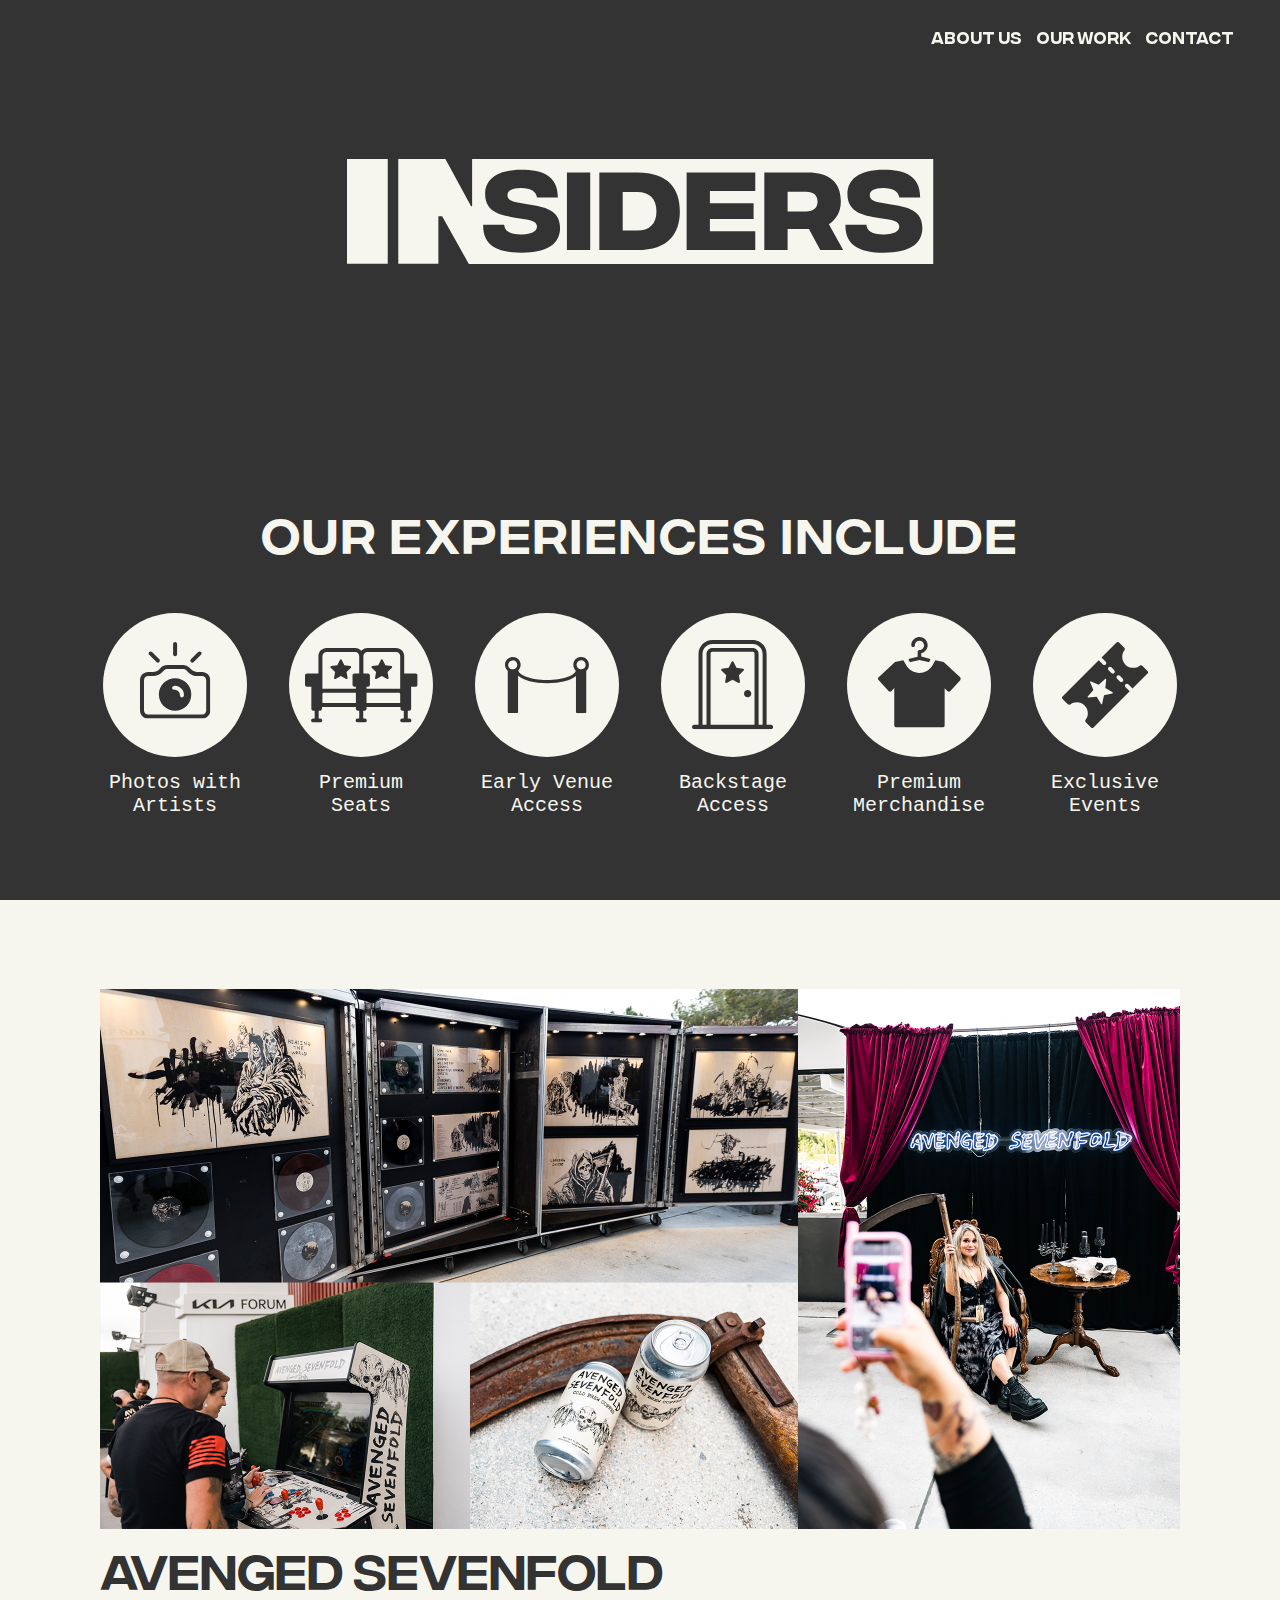
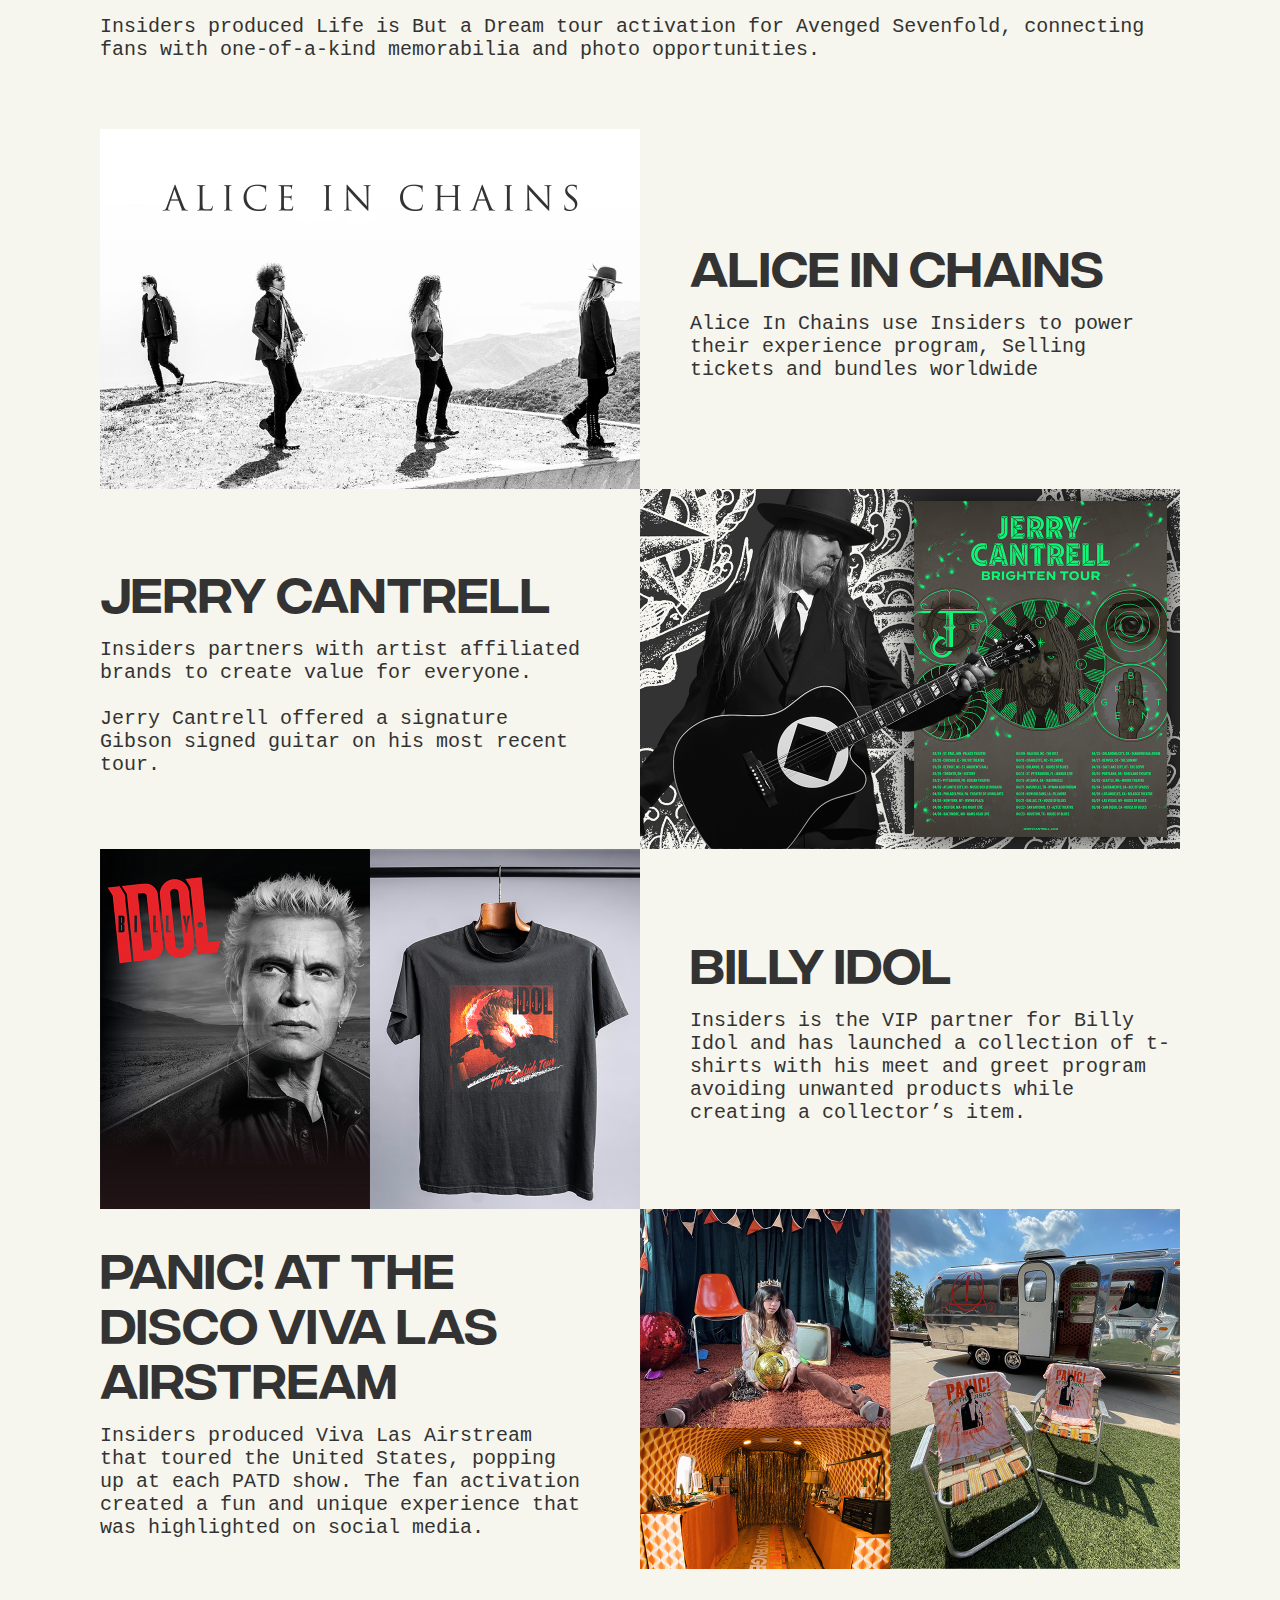
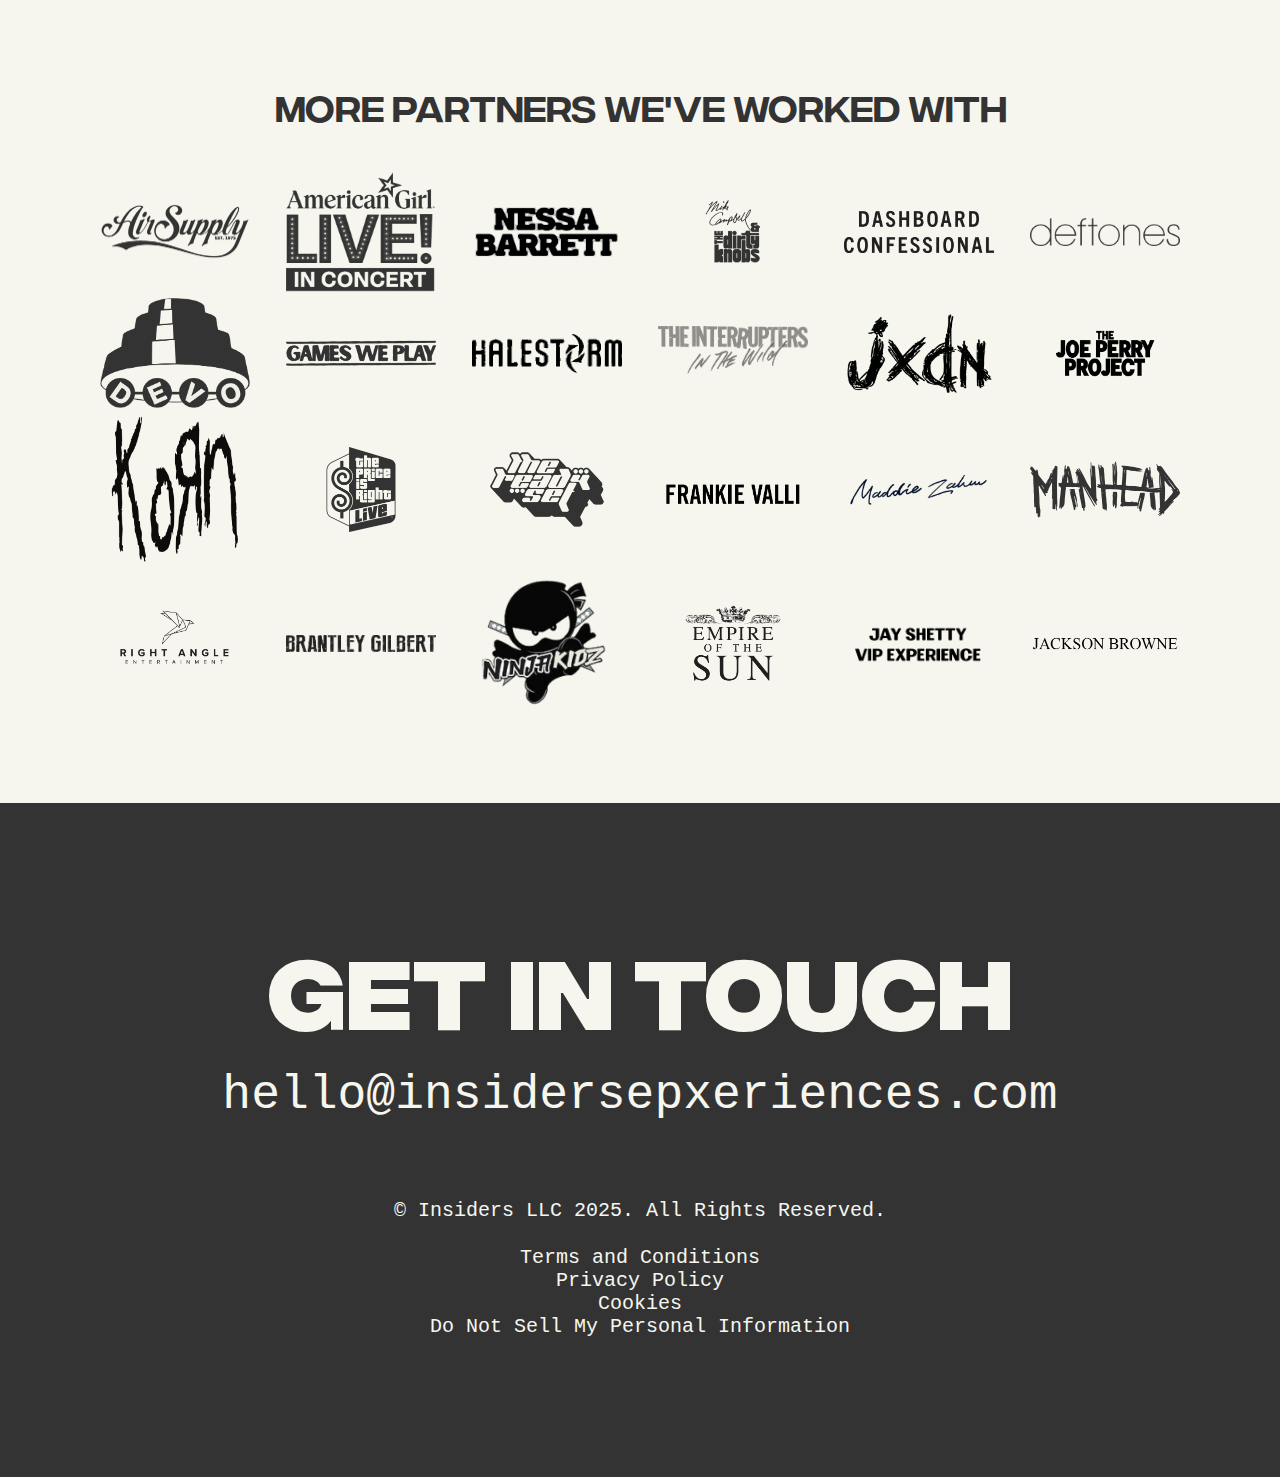
<file: index.html>
<!DOCTYPE HTML>
<html lang="en-CA">
<head>
    <meta charset="utf-8">
    <meta name="viewport" content="width=device-width, initial-scale=1">
    <link rel="stylesheet" href="wp-content/themes/insiders/css/style.css">
    <title></title>
    <meta name="description" content="the experience and brand activation company working in music, e-sports, and technology">
    <link rel="icon" href="wp-content/themes/insiders/favicon-32x32.png" sizes="32x32" type="image/png">
    <meta name="format-detection" content="telephone=no">
    <meta name="format-detection" content="address=no">
    <meta name='robots' content='max-image-preview:large' />
	<style>img:is([sizes="auto" i], [sizes^="auto," i]) { contain-intrinsic-size: 3000px 1500px }</style>
	



</style>

<link rel='stylesheet' id='wp-block-library-css' href='wp-includes/css/dist/block-library/style.min%EF%B9%96ver=6.7.1.css' type='text/css' media='all' />
<style id='classic-theme-styles-inline-css' type='text/css'>/*! This file is auto-generated */
.wp-block-button__link{color:#fff;background-color:#32373c;border-radius:9999px;box-shadow:none;text-decoration:none;padding:calc(.667em + 2px) calc(1.333em + 2px);font-size:1.125em}.wp-block-file__button{background:#32373c;color:#fff;text-decoration:none}
</style>
<style id='global-styles-inline-css' type='text/css'>:root{--wp--preset--aspect-ratio--square: 1;--wp--preset--aspect-ratio--4-3: 4/3;--wp--preset--aspect-ratio--3-4: 3/4;--wp--preset--aspect-ratio--3-2: 3/2;--wp--preset--aspect-ratio--2-3: 2/3;--wp--preset--aspect-ratio--16-9: 16/9;--wp--preset--aspect-ratio--9-16: 9/16;--wp--preset--color--black: #000000;--wp--preset--color--cyan-bluish-gray: #abb8c3;--wp--preset--color--white: #ffffff;--wp--preset--color--pale-pink: #f78da7;--wp--preset--color--vivid-red: #cf2e2e;--wp--preset--color--luminous-vivid-orange: #ff6900;--wp--preset--color--luminous-vivid-amber: #fcb900;--wp--preset--color--light-green-cyan: #7bdcb5;--wp--preset--color--vivid-green-cyan: #00d084;--wp--preset--color--pale-cyan-blue: #8ed1fc;--wp--preset--color--vivid-cyan-blue: #0693e3;--wp--preset--color--vivid-purple: #9b51e0;--wp--preset--gradient--vivid-cyan-blue-to-vivid-purple: linear-gradient(135deg,rgba(6,147,227,1) 0%,rgb(155,81,224) 100%);--wp--preset--gradient--light-green-cyan-to-vivid-green-cyan: linear-gradient(135deg,rgb(122,220,180) 0%,rgb(0,208,130) 100%);--wp--preset--gradient--luminous-vivid-amber-to-luminous-vivid-orange: linear-gradient(135deg,rgba(252,185,0,1) 0%,rgba(255,105,0,1) 100%);--wp--preset--gradient--luminous-vivid-orange-to-vivid-red: linear-gradient(135deg,rgba(255,105,0,1) 0%,rgb(207,46,46) 100%);--wp--preset--gradient--very-light-gray-to-cyan-bluish-gray: linear-gradient(135deg,rgb(238,238,238) 0%,rgb(169,184,195) 100%);--wp--preset--gradient--cool-to-warm-spectrum: linear-gradient(135deg,rgb(74,234,220) 0%,rgb(151,120,209) 20%,rgb(207,42,186) 40%,rgb(238,44,130) 60%,rgb(251,105,98) 80%,rgb(254,248,76) 100%);--wp--preset--gradient--blush-light-purple: linear-gradient(135deg,rgb(255,206,236) 0%,rgb(152,150,240) 100%);--wp--preset--gradient--blush-bordeaux: linear-gradient(135deg,rgb(254,205,165) 0%,rgb(254,45,45) 50%,rgb(107,0,62) 100%);--wp--preset--gradient--luminous-dusk: linear-gradient(135deg,rgb(255,203,112) 0%,rgb(199,81,192) 50%,rgb(65,88,208) 100%);--wp--preset--gradient--pale-ocean: linear-gradient(135deg,rgb(255,245,203) 0%,rgb(182,227,212) 50%,rgb(51,167,181) 100%);--wp--preset--gradient--electric-grass: linear-gradient(135deg,rgb(202,248,128) 0%,rgb(113,206,126) 100%);--wp--preset--gradient--midnight: linear-gradient(135deg,rgb(2,3,129) 0%,rgb(40,116,252) 100%);--wp--preset--font-size--small: 13px;--wp--preset--font-size--medium: 20px;--wp--preset--font-size--large: 36px;--wp--preset--font-size--x-large: 42px;--wp--preset--font-family--inter: "Inter", sans-serif;--wp--preset--font-family--cardo: Cardo;--wp--preset--spacing--20: 0.44rem;--wp--preset--spacing--30: 0.67rem;--wp--preset--spacing--40: 1rem;--wp--preset--spacing--50: 1.5rem;--wp--preset--spacing--60: 2.25rem;--wp--preset--spacing--70: 3.38rem;--wp--preset--spacing--80: 5.06rem;--wp--preset--shadow--natural: 6px 6px 9px rgba(0, 0, 0, 0.2);--wp--preset--shadow--deep: 12px 12px 50px rgba(0, 0, 0, 0.4);--wp--preset--shadow--sharp: 6px 6px 0px rgba(0, 0, 0, 0.2);--wp--preset--shadow--outlined: 6px 6px 0px -3px rgba(255, 255, 255, 1), 6px 6px rgba(0, 0, 0, 1);--wp--preset--shadow--crisp: 6px 6px 0px rgba(0, 0, 0, 1);}:where(.is-layout-flex){gap: 0.5em;}:where(.is-layout-grid){gap: 0.5em;}body .is-layout-flex{display: flex;}.is-layout-flex{flex-wrap: wrap;align-items: center;}.is-layout-flex > :is(*, div){margin: 0;}body .is-layout-grid{display: grid;}.is-layout-grid > :is(*, div){margin: 0;}:where(.wp-block-columns.is-layout-flex){gap: 2em;}:where(.wp-block-columns.is-layout-grid){gap: 2em;}:where(.wp-block-post-template.is-layout-flex){gap: 1.25em;}:where(.wp-block-post-template.is-layout-grid){gap: 1.25em;}.has-black-color{color: var(--wp--preset--color--black) !important;}.has-cyan-bluish-gray-color{color: var(--wp--preset--color--cyan-bluish-gray) !important;}.has-white-color{color: var(--wp--preset--color--white) !important;}.has-pale-pink-color{color: var(--wp--preset--color--pale-pink) !important;}.has-vivid-red-color{color: var(--wp--preset--color--vivid-red) !important;}.has-luminous-vivid-orange-color{color: var(--wp--preset--color--luminous-vivid-orange) !important;}.has-luminous-vivid-amber-color{color: var(--wp--preset--color--luminous-vivid-amber) !important;}.has-light-green-cyan-color{color: var(--wp--preset--color--light-green-cyan) !important;}.has-vivid-green-cyan-color{color: var(--wp--preset--color--vivid-green-cyan) !important;}.has-pale-cyan-blue-color{color: var(--wp--preset--color--pale-cyan-blue) !important;}.has-vivid-cyan-blue-color{color: var(--wp--preset--color--vivid-cyan-blue) !important;}.has-vivid-purple-color{color: var(--wp--preset--color--vivid-purple) !important;}.has-black-background-color{background-color: var(--wp--preset--color--black) !important;}.has-cyan-bluish-gray-background-color{background-color: var(--wp--preset--color--cyan-bluish-gray) !important;}.has-white-background-color{background-color: var(--wp--preset--color--white) !important;}.has-pale-pink-background-color{background-color: var(--wp--preset--color--pale-pink) !important;}.has-vivid-red-background-color{background-color: var(--wp--preset--color--vivid-red) !important;}.has-luminous-vivid-orange-background-color{background-color: var(--wp--preset--color--luminous-vivid-orange) !important;}.has-luminous-vivid-amber-background-color{background-color: var(--wp--preset--color--luminous-vivid-amber) !important;}.has-light-green-cyan-background-color{background-color: var(--wp--preset--color--light-green-cyan) !important;}.has-vivid-green-cyan-background-color{background-color: var(--wp--preset--color--vivid-green-cyan) !important;}.has-pale-cyan-blue-background-color{background-color: var(--wp--preset--color--pale-cyan-blue) !important;}.has-vivid-cyan-blue-background-color{background-color: var(--wp--preset--color--vivid-cyan-blue) !important;}.has-vivid-purple-background-color{background-color: var(--wp--preset--color--vivid-purple) !important;}.has-black-border-color{border-color: var(--wp--preset--color--black) !important;}.has-cyan-bluish-gray-border-color{border-color: var(--wp--preset--color--cyan-bluish-gray) !important;}.has-white-border-color{border-color: var(--wp--preset--color--white) !important;}.has-pale-pink-border-color{border-color: var(--wp--preset--color--pale-pink) !important;}.has-vivid-red-border-color{border-color: var(--wp--preset--color--vivid-red) !important;}.has-luminous-vivid-orange-border-color{border-color: var(--wp--preset--color--luminous-vivid-orange) !important;}.has-luminous-vivid-amber-border-color{border-color: var(--wp--preset--color--luminous-vivid-amber) !important;}.has-light-green-cyan-border-color{border-color: var(--wp--preset--color--light-green-cyan) !important;}.has-vivid-green-cyan-border-color{border-color: var(--wp--preset--color--vivid-green-cyan) !important;}.has-pale-cyan-blue-border-color{border-color: var(--wp--preset--color--pale-cyan-blue) !important;}.has-vivid-cyan-blue-border-color{border-color: var(--wp--preset--color--vivid-cyan-blue) !important;}.has-vivid-purple-border-color{border-color: var(--wp--preset--color--vivid-purple) !important;}.has-vivid-cyan-blue-to-vivid-purple-gradient-background{background: var(--wp--preset--gradient--vivid-cyan-blue-to-vivid-purple) !important;}.has-light-green-cyan-to-vivid-green-cyan-gradient-background{background: var(--wp--preset--gradient--light-green-cyan-to-vivid-green-cyan) !important;}.has-luminous-vivid-amber-to-luminous-vivid-orange-gradient-background{background: var(--wp--preset--gradient--luminous-vivid-amber-to-luminous-vivid-orange) !important;}.has-luminous-vivid-orange-to-vivid-red-gradient-background{background: var(--wp--preset--gradient--luminous-vivid-orange-to-vivid-red) !important;}.has-very-light-gray-to-cyan-bluish-gray-gradient-background{background: var(--wp--preset--gradient--very-light-gray-to-cyan-bluish-gray) !important;}.has-cool-to-warm-spectrum-gradient-background{background: var(--wp--preset--gradient--cool-to-warm-spectrum) !important;}.has-blush-light-purple-gradient-background{background: var(--wp--preset--gradient--blush-light-purple) !important;}.has-blush-bordeaux-gradient-background{background: var(--wp--preset--gradient--blush-bordeaux) !important;}.has-luminous-dusk-gradient-background{background: var(--wp--preset--gradient--luminous-dusk) !important;}.has-pale-ocean-gradient-background{background: var(--wp--preset--gradient--pale-ocean) !important;}.has-electric-grass-gradient-background{background: var(--wp--preset--gradient--electric-grass) !important;}.has-midnight-gradient-background{background: var(--wp--preset--gradient--midnight) !important;}.has-small-font-size{font-size: var(--wp--preset--font-size--small) !important;}.has-medium-font-size{font-size: var(--wp--preset--font-size--medium) !important;}.has-large-font-size{font-size: var(--wp--preset--font-size--large) !important;}.has-x-large-font-size{font-size: var(--wp--preset--font-size--x-large) !important;}
:where(.wp-block-post-template.is-layout-flex){gap: 1.25em;}:where(.wp-block-post-template.is-layout-grid){gap: 1.25em;}
:where(.wp-block-columns.is-layout-flex){gap: 2em;}:where(.wp-block-columns.is-layout-grid){gap: 2em;}
:root :where(.wp-block-pullquote){font-size: 1.5em;line-height: 1.6;}
</style>
<link rel='stylesheet' id='woocommerce-layout-css' href='wp-content/plugins/woocommerce/assets/css/woocommerce-layout%EF%B9%96ver=9.7.1.css' type='text/css' media='all' />
<link rel='stylesheet' id='woocommerce-smallscreen-css' href='wp-content/plugins/woocommerce/assets/css/woocommerce-smallscreen%EF%B9%96ver=9.7.1.css' type='text/css' media='only screen and (max-width: 768px)' />
<link rel='stylesheet' id='woocommerce-general-css' href='wp-content/plugins/woocommerce/assets/css/woocommerce%EF%B9%96ver=9.7.1.css' type='text/css' media='all' />
<style id='woocommerce-inline-inline-css' type='text/css'>.woocommerce form .form-row .required { visibility: visible; }
</style>
<link rel='stylesheet' id='brands-styles-css' href='wp-content/plugins/woocommerce/assets/css/brands%EF%B9%96ver=9.7.1.css' type='text/css' media='all' />
<link rel='stylesheet' id='my-woocommerce-style-css' href='wp-content/themes/insiders/woostyles%EF%B9%96ver=6.7.1.css' type='text/css' media='all' />

</script>

<link rel="canonical" href="index.html" />
<link rel='shortlink' href='index.html' />
<meta name="generator" content="Site Kit by Google 1.149.1" /> <style>.ppw-ppf-input-container { background-color: !important; padding: px!important; border-radius: px!important; } .ppw-ppf-input-container div.ppw-ppf-headline { font-size: px!important; font-weight: !important; color: !important; } .ppw-ppf-input-container div.ppw-ppf-desc { font-size: px!important; font-weight: !important; color: !important; } .ppw-ppf-input-container label.ppw-pwd-label { font-size: px!important; font-weight: !important; color: !important; } div.ppwp-wrong-pw-error { font-size: px!important; font-weight: !important; color: #dc3232!important; background: !important; } .ppw-ppf-input-container input[type='submit'] { color: !important; background: !important; } .ppw-ppf-input-container input[type='submit']:hover { color: !important; background: !important; } .ppw-ppf-desc-below { font-size: px!important; font-weight: !important; color: !important; } </style>  <style>.ppw-form { background-color: !important; padding: px!important; border-radius: px!important; } .ppw-headline.ppw-pcp-pf-headline { font-size: px!important; font-weight: !important; color: !important; } .ppw-description.ppw-pcp-pf-desc { font-size: px!important; font-weight: !important; color: !important; } .ppw-pcp-pf-desc-above-btn { display: block; } .ppw-pcp-pf-desc-below-form { font-size: px!important; font-weight: !important; color: !important; } .ppw-input label.ppw-pcp-password-label { font-size: px!important; font-weight: !important; color: !important; } .ppw-form input[type='submit'] { color: !important; background: !important; } .ppw-form input[type='submit']:hover { color: !important; background: !important; } div.ppw-error.ppw-pcp-pf-error-msg { font-size: px!important; font-weight: !important; color: #dc3232!important; background: !important; } </style> 



</script>
<noscript><style>.woocommerce-product-gallery{ opacity: 1 !important; }</style></noscript>
	
<link rel="icon" href="wp-content/uploads/2021/08/cropped-favicon-32x32.png" sizes="32x32" />
<link rel="icon" href="wp-content/uploads/2021/08/cropped-favicon-192x192.png" sizes="192x192" />
<link rel="apple-touch-icon" href="wp-content/uploads/2021/08/cropped-favicon-180x180.png" />
<meta name="msapplication-TileImage" content="https://www.insidersexperiences.com/wp-content/uploads/2021/08/cropped-favicon-270x270.png" />
</head>
<body class="home page-template page-template-page-sections page-template-page-sections-php page page-id-7 theme-insiders woocommerce-no-js woocommerce-multicurrency-USD">
    <main class="main-site" id="top">
        <header class="header-site">
            <div class="container">
                <a href="#top" class="logo">
                                            <img src="wp-content/uploads/2022/11/logo.svg" alt="" />
                                    </a>
                <div class="navigation">
                    <ul id="menu-primary" class="menu"><li id="menu-item-10000" class="menu-item menu-item-type-custom menu-item-object-custom current-menu-item current_page_item menu-item-10000"><a href="#about" aria-current="page">ABOUT US</a></li>
<li id="menu-item-10001" class="menu-item menu-item-type-custom menu-item-object-custom current-menu-item current_page_item menu-item-10001"><a href="#work" aria-current="page">OUR WORK</a></li>
<li id="menu-item-10002" class="menu-item menu-item-type-custom menu-item-object-custom current-menu-item current_page_item menu-item-10002"><a href="#contact" aria-current="page">CONTACT</a></li>
</ul>                </div>
                <button class="navigation-toggle"><span class="navigation-toggle-icon"></span>Menu</button>
            </div>
        </header>
        <div class="content-site">                        <section class="hero" id="about">
    <div class="hero-background">
                    <img src="wp-content/uploads/2022/11/Untitled-1.png" alt="" />
            </div>
    <div class="container hero-container">
                    <h1>OUR EXPERIENCES INCLUDE</h1>
                            <div class="features">
                                    <div class="feature">
                        <figure>
                                                            <img src="wp-content/uploads/2022/11/camera-icon.svg" alt="" />
                                                    </figure>
                                                    <h2>Photos with<br />
Artists</h2>
                                            </div>
                                    <div class="feature">
                        <figure>
                                                            <img src="wp-content/uploads/2022/11/seats-icon.svg" alt="" />
                                                    </figure>
                                                    <h2>Premium<br />
Seats</h2>
                                            </div>
                                    <div class="feature">
                        <figure>
                                                            <img src="wp-content/uploads/2022/11/venue-access-icon.svg" alt="" />
                                                    </figure>
                                                    <h2>Early Venue<br />
Access</h2>
                                            </div>
                                    <div class="feature">
                        <figure>
                                                            <img src="wp-content/uploads/2022/11/backstage-icon.svg" alt="" />
                                                    </figure>
                                                    <h2>Backstage<br />
Access</h2>
                                            </div>
                                    <div class="feature">
                        <figure>
                                                            <img src="wp-content/uploads/2022/11/limited-icon.svg" alt="" />
                                                    </figure>
                                                    <h2>Premium<br />
Merchandise</h2>
                                            </div>
                                    <div class="feature">
                        <figure>
                                                            <img src="wp-content/uploads/2022/11/events-icon.svg" alt="" />
                                                    </figure>
                                                    <h2>Exclusive<br />
Events</h2>
                                            </div>
                            </div>
            </div>
</section>                                <section class="work" id="work">
                    <section class="work-item container work-item-featured">
            <figure>
                                    <img src="wp-content/uploads/2023/08/Img_a7x.jpg" alt="" />
                            </figure>
            <div class="work-description">
                                    <h3>AVENGED SEVENFOLD</h3>
                                                    <p>Insiders produced Life is But a Dream tour activation for Avenged Sevenfold, connecting fans with one-of-a-kind memorabilia and photo opportunities.</p>
                            </div>
        </section>
                    <section class="work-item container work-item-block-revert">
            <figure>
                                    <img src="wp-content/uploads/2022/11/alice-in-chains.jpg" alt="" />
                            </figure>
            <div class="work-description">
                                    <h3>ALICE IN CHAINS</h3>
                                                    <p>Alice In Chains use Insiders to power their experience program, Selling tickets and bundles worldwide</p>
                            </div>
        </section>
                    <section class="work-item container work-item-block">
            <figure>
                                    <img src="wp-content/uploads/2022/11/Img_JerryCantrell-new.jpg" alt="" />
                            </figure>
            <div class="work-description">
                                    <h3>JERRY CANTRELL</h3>
                                                    <p>Insiders partners with artist affiliated brands to create value for everyone.</p>
<p>Jerry Cantrell offered a signature Gibson signed guitar on his most recent tour.</p>
                            </div>
        </section>
                    <section class="work-item container work-item-block-revert">
            <figure>
                                    <img src="wp-content/uploads/2022/11/Img_BillyIdol2.jpg" alt="" />
                            </figure>
            <div class="work-description">
                                    <h3>BILLY IDOL</h3>
                                                    <p>Insiders is the VIP partner for Billy Idol and has launched a collection of t-shirts with his meet and greet program avoiding unwanted products while creating a collector&#8217;s item.</p>
                            </div>
        </section>
                    <section class="work-item container work-item-block">
            <figure>
                                    <img src="wp-content/uploads/2023/08/Img_PATD_2.jpg" alt="" />
                            </figure>
            <div class="work-description">
                                    <h3>PANIC! AT THE DISCO VIVA LAS Airstream</h3>
                                                    <p>Insiders produced Viva Las Airstream that toured the United States, popping up at each PATD show. The fan activation created a fun and unique experience that was highlighted on social media.</p>
                            </div>
        </section>
    </section>
                                <section class="clients">
    <div class="container">
                    <h4>MORE PARTNERS WE'VE WORKED WITH</h4>
                            <div class="clients-list">
                                    <div class="client">
                                                    <a href="https://airsupplymusic.com" target="_blank">
                                                                                    <img src="wp-content/uploads/2022/11/client-1.png" alt="" />
                                                    </a>                    </div>
                                    <div class="client">
                                                    <a href="https://www.americangirlliveinconcert.com/" target="_blank">
                                                                                    <img src="wp-content/uploads/2023/07/INSIDERS_AGL_bw.webp" alt="" />
                                                    </a>                    </div>
                                    <div class="client">
                                                    <a href="https://www.nessa-barrett.com/" target="_blank">
                                                                                    <img src="wp-content/uploads/2022/12/Ness-Barrett-logo-1.png" alt="" />
                                                    </a>                    </div>
                                    <div class="client">
                                                    <a href="https://www.thedirtyknobs.com/" target="_blank">
                                                                                    <img src="wp-content/uploads/2022/11/client-3.png" alt="" />
                                                    </a>                    </div>
                                    <div class="client">
                                                    <a href="https://dashboardconfessional.com/" target="_blank">
                                                                                    <img src="wp-content/uploads/2024/03/DC_2021_Logotype.webp" alt="" />
                                                    </a>                    </div>
                                    <div class="client">
                                                    <a href="https://www.deftones.com/" target="_blank">
                                                                                    <img src="wp-content/uploads/2023/08/DEFTONES-LOGO.png" alt="" />
                                                    </a>                    </div>
                                    <div class="client">
                                                    <a href="https://www.clubdevo.com/" target="_blank">
                                                                                    <img src="wp-content/uploads/2023/08/devo-blackandwhite.png" alt="" />
                                                    </a>                    </div>
                                    <div class="client">
                                                    <a href="https://www.gamesweplay.co/" target="_blank">
                                                                                    <img src="wp-content/uploads/2022/11/client-2.png" alt="" />
                                                    </a>                    </div>
                                    <div class="client">
                                                    <a href="https://www.halestormrocks.com/" target="_blank">
                                                                                    <img src="wp-content/uploads/2024/10/IN_halestorm-bw.png" alt="" />
                                                    </a>                    </div>
                                    <div class="client">
                                                    <a href="https://wearetheinterrupters.com/" target="_blank">
                                                                                    <img src="wp-content/uploads/2024/03/interrupterslogointhewildsm.png" alt="" />
                                                    </a>                    </div>
                                    <div class="client">
                                                    <a href="https://www.jxdnmusic.com/" target="_blank">
                                                                                    <img src="wp-content/uploads/2023/08/jxdn_scratchlogo_black.png" alt="" />
                                                    </a>                    </div>
                                    <div class="client">
                                                    <a href="https://joeperry.com/" target="_blank">
                                                                                    <img src="wp-content/uploads/2023/02/TheJoePerryProject_2022_Logo01.webp" alt="" />
                                                    </a>                    </div>
                                    <div class="client">
                                                    <a href="https://kornofficial.com/" target="_blank">
                                                                                    <img src="wp-content/uploads/2024/03/Korn_Logo_Black.svg.png" alt="" />
                                                    </a>                    </div>
                                    <div class="client">
                                                    <a href="https://priceisrightlive.com/" target="_blank">
                                                                                    <img src="wp-content/uploads/2023/04/PriceIsRightLive-BW.png" alt="" />
                                                    </a>                    </div>
                                    <div class="client">
                                                    <a href="https://www.thereadyset.com/" target="_blank">
                                                                                    <img src="wp-content/uploads/2022/11/client-4.png" alt="" />
                                                    </a>                    </div>
                                    <div class="client">
                                                    <a href="https://frankievallifourseasons.com/" target="_blank">
                                                                                    <img src="wp-content/uploads/2023/10/Frankie-Valli_cropped.png" alt="" />
                                                    </a>                    </div>
                                    <div class="client">
                                                    <a href="https://maddiezahmmusic.com/home/" target="_blank">
                                                                                    <img src="wp-content/uploads/2023/09/MZ-thick-logo-black.png" alt="" />
                                                    </a>                    </div>
                                    <div class="client">
                                                    <a href="https://www.manheadmerch.com/" target="_blank">
                                                                                    <img src="wp-content/uploads/2022/11/client-5.png" alt="" />
                                                    </a>                    </div>
                                    <div class="client">
                                                    <a href="https://www.rightangleentertainment.com/" target="_blank">
                                                                                    <img src="wp-content/uploads/2024/11/BW-01.webp" alt="" />
                                                    </a>                    </div>
                                    <div class="client">
                                                    <a href="https://www.brantleygilbert.com/" target="_self">
                                                                                    <img src="wp-content/uploads/2024/12/BG.webp" alt="" />
                                                    </a>                    </div>
                                    <div class="client">
                                                    <a href="https://www.ninja-kidz.com/" target="_self">
                                                                                    <img src="wp-content/uploads/2024/12/71SJhmdG3sS-copy-e1744236192788.png" alt="" />
                                                    </a>                    </div>
                                <div class="client">
                                                    <a href="https://empireofthesun.co/" target="_self">
                                                                                    <img src="wp-content/uploads/2024/12/EOTS_LOGO-removebg-preview.webp" alt="" />
                                                    </a>                    </div>
                                <div class="client">
                                                    <a href="https://www.jayshetty.me/" target="_self">
                                                                                    <img src="wp-content/uploads/2024/12/jayshetty-removebg-preview-e1747920653354.png" alt="" />
                                                    </a>                    </div>
                                 <div class="client">
                                                    <a href="https://www.jacksonbrowne.com/" target="_self">
                                                                                    <img src="wp-content/uploads/2024/12/JB-removebg-preview.png" alt="" />
                                                    </a>                    </div>
                            </div>
            </div>
</section>                    </div>
        <footer class="footer-site">
            <section class="contact" id="contact">
                <div class="container">
                                            <h4>GET IN TOUCH</h4>
                                                                <div class="contact-email">
                            <a href="mailto:hello@insidersepxeriences.com"><span class="__cf_email__" data-cfemail="563e333a3a39163f38253f32332425332e2633243f33383533257835393b">hello@insidersepxeriences.com</span></a>
                        </div>
                                                                <p>© Insiders LLC 2025. All Rights Reserved.</p>
                                                                <ul>
                                                                                    <li><a href="/terms-and-conditions/index.html" target="_self">Terms and Conditions</a></li>
                                                                                                                <li><a href="/privacy-policy/index.html" target="_self">Privacy Policy</a></li>
                                                                                                                <li><a href="cookies.html" target="_self">Cookies</a></li>
                                                                                                                <li><a href="cookies.html#SellingData" target="_self">Do Not Sell My Personal Information</a></li>
                                                                            </ul>
                                    </div>
            </section>
        </footer>
    </main>
    <!-- /.main-site -->
    <script src="wp-content/themes/insiders/js/app.js"></script>

		</script>



	
</body>
</html>
</file>
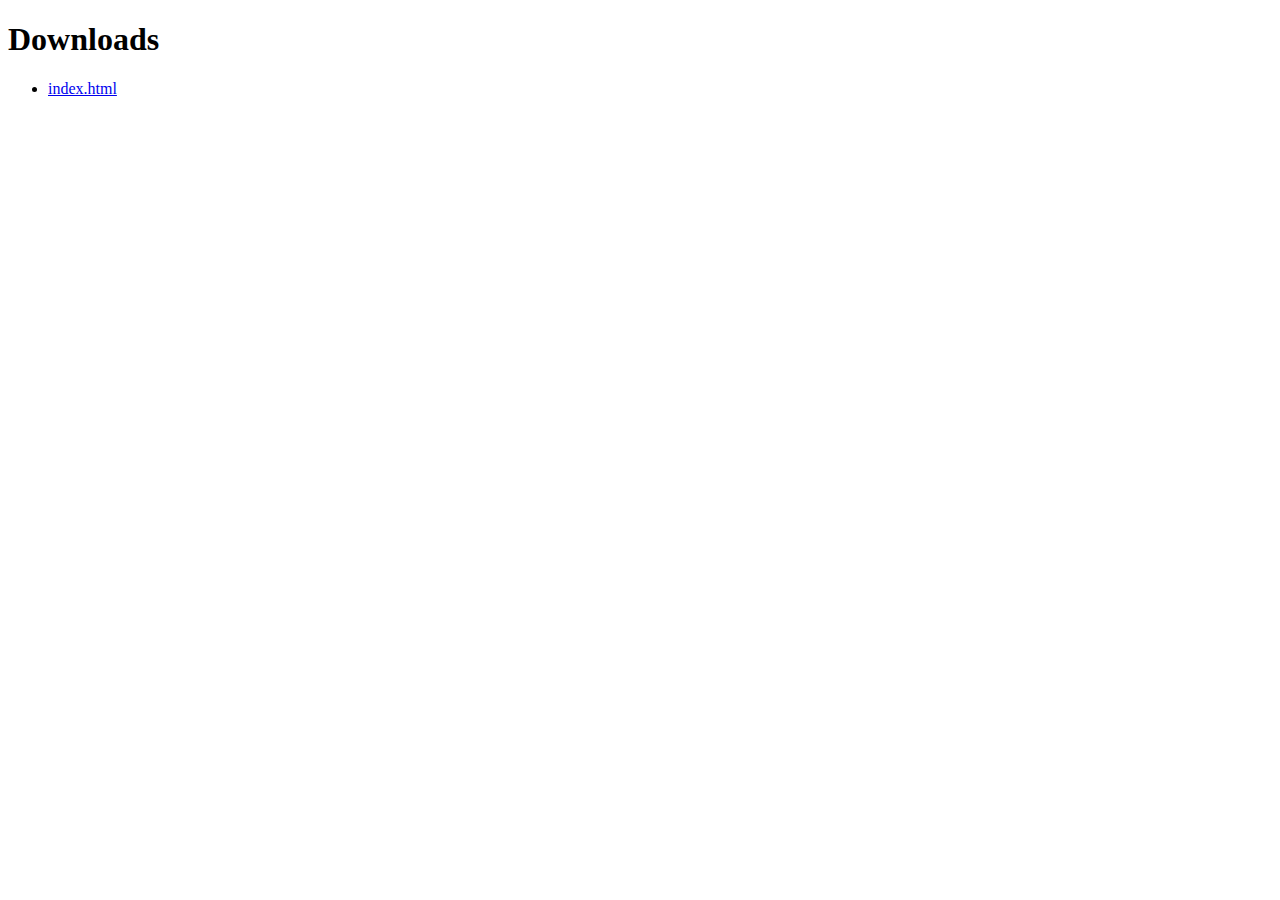
<file: _downloads.html>
<!DOCTYPE html>
<html>
	<head>
		<meta charset="UTF-8">
        <title> Downloads </title>
    </head>
    <body>
        <h1> Downloads </h1>
        <ul>
            <li><a id="https://www.insidersexperiences.com/" href="index.html"> index.html </a></li>
        </ul>
    </body>
</html>
</file>
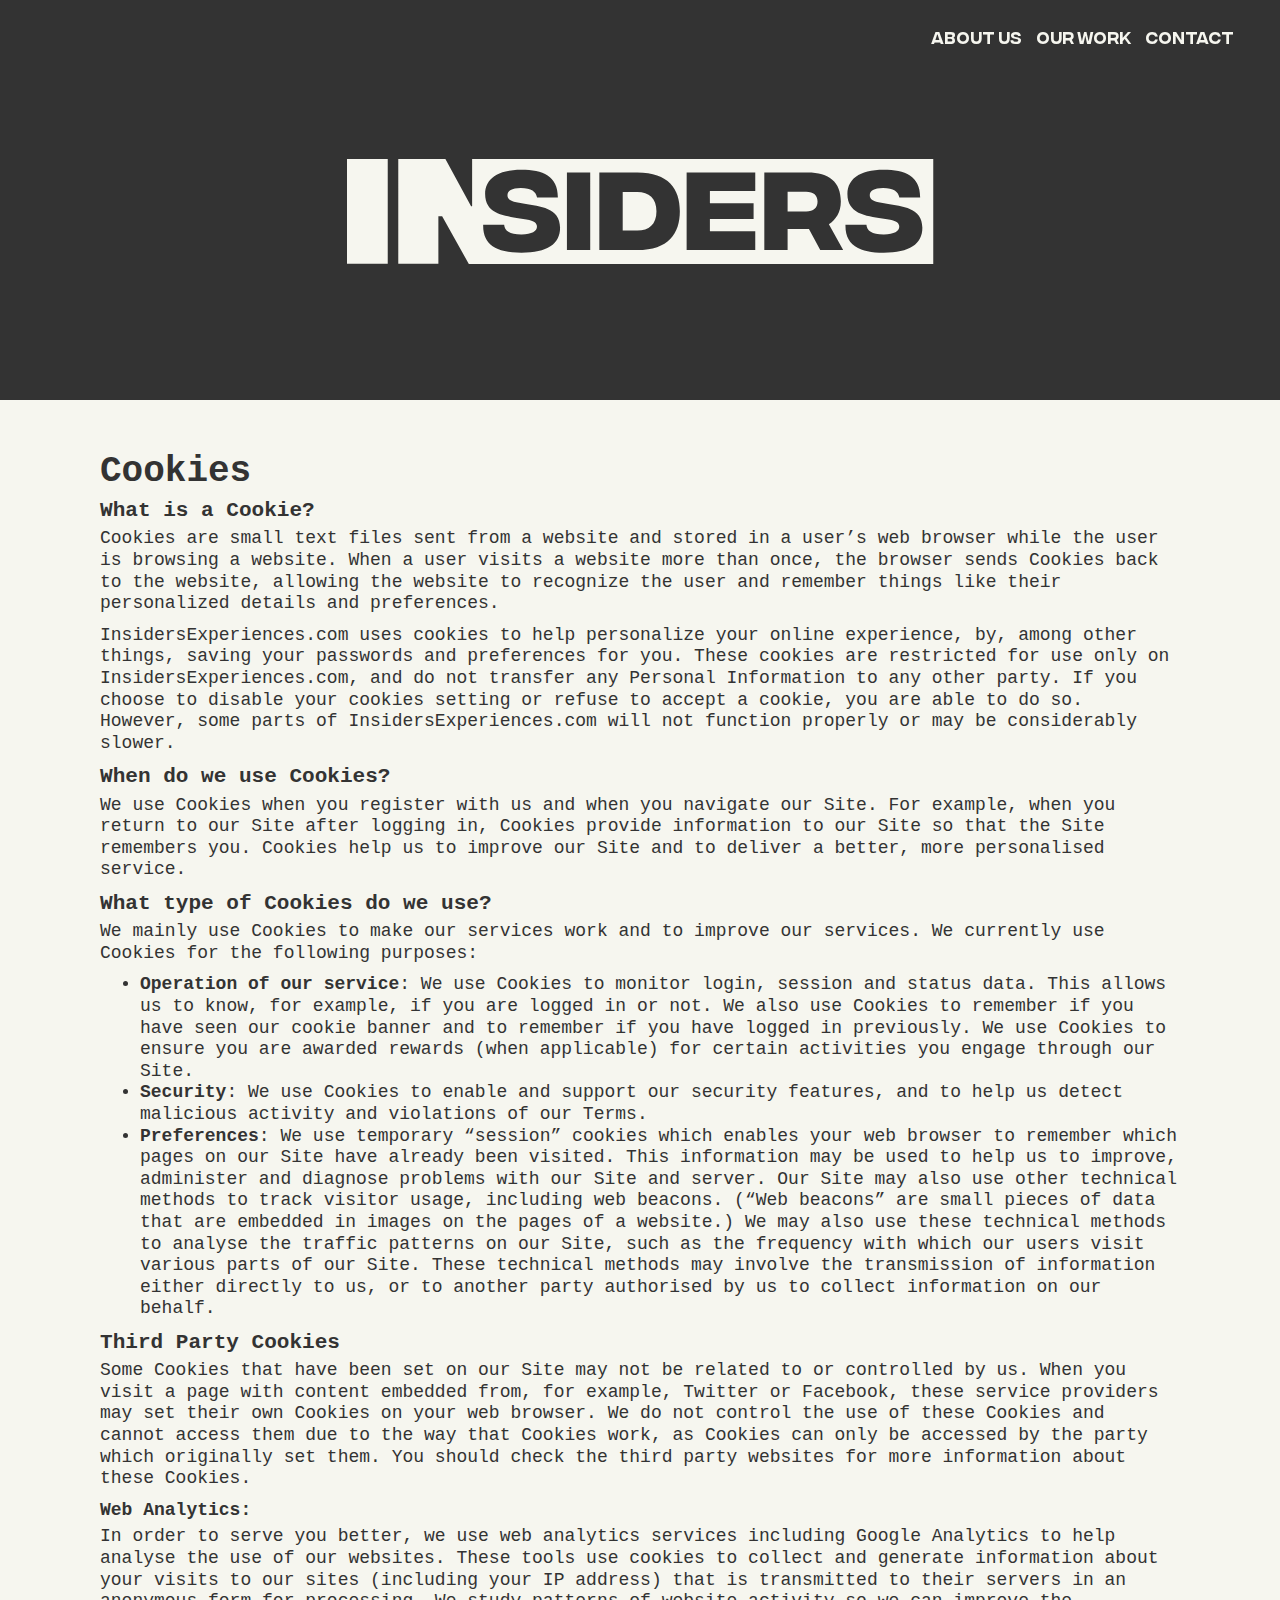
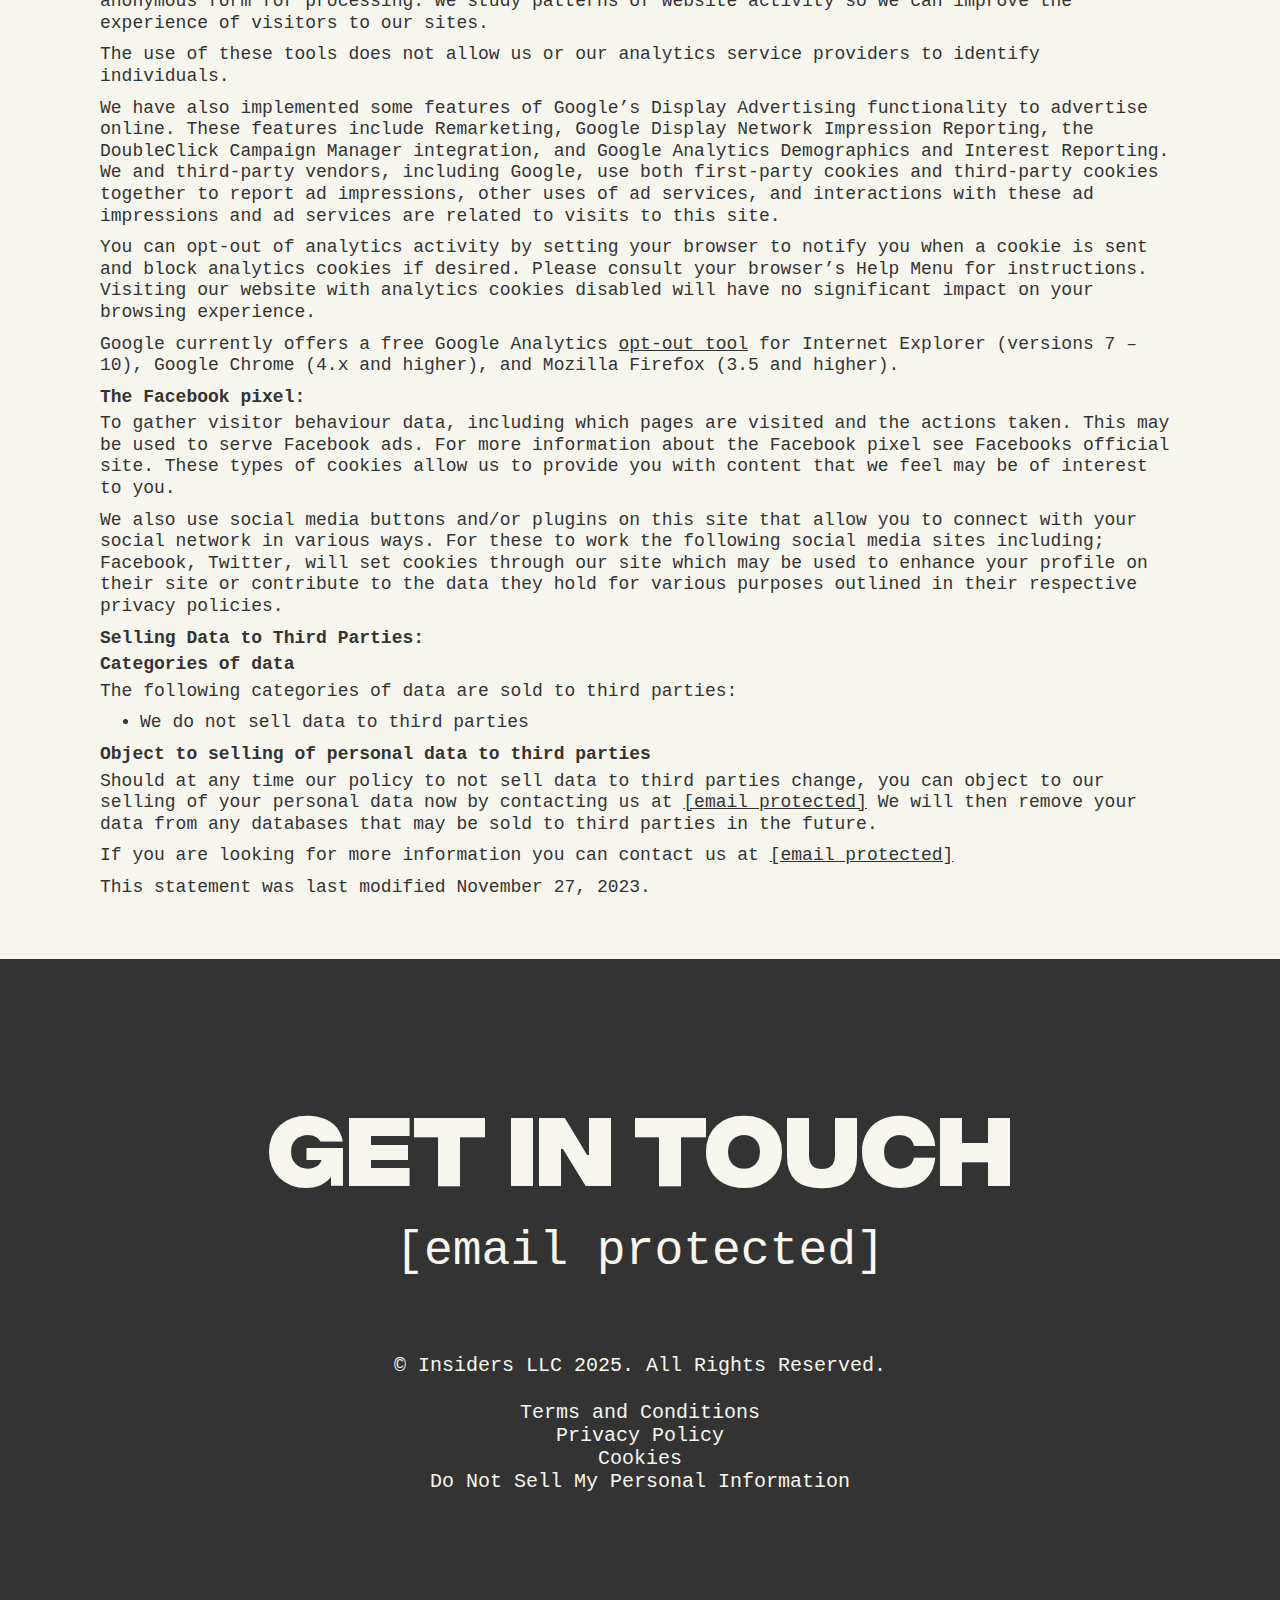
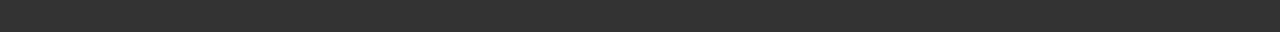
<file: cookies.html>
<!DOCTYPE HTML>
<html lang="en-CA">
<head>
    <meta charset="utf-8">
    <meta name="viewport" content="width=device-width, initial-scale=1">
    <link rel="stylesheet" href="../wp-content/themes/insiders/css/style.css">
    <link rel="stylesheet" href="../wp-content/themes/insiders/woostyles.css">
    <title>  Cookies</title>
    <meta name="description" content="the experience and brand activation company working in music, e-sports, and technology">
    <link rel="icon" href="../wp-content/themes/insiders/favicon-32x32.png" sizes="32x32" type="image/png">
    <meta name="format-detection" content="telephone=no">
    <meta name="format-detection" content="address=no">
    <meta name='robots' content='max-image-preview:large' />
	<style>img:is([sizes="auto" i], [sizes^="auto," i]) { contain-intrinsic-size: 3000px 1500px }</style>
	
<!-- Google Tag Manager for WordPress by gtm4wp.com -->
<script data-cfasync="false" data-pagespeed-no-defer>
	var gtm4wp_datalayer_name = "dataLayer";
	var dataLayer = dataLayer || [];
</script>
<!-- End Google Tag Manager for WordPress by gtm4wp.com --><link rel='dns-prefetch' href='https://www.googletagmanager.com' />

<style id='wp-emoji-styles-inline-css' type='text/css'>img.wp-smiley, img.emoji {
		display: inline !important;
		border: none !important;
		box-shadow: none !important;
		height: 1em !important;
		width: 1em !important;
		margin: 0 0.07em !important;
		vertical-align: -0.1em !important;
		background: none !important;
		padding: 0 !important;
	}
</style>
<link rel='stylesheet' id='wp-block-library-css' href='../wp-includes/css/dist/block-library/style.min%EF%B9%96ver=6.7.1.css' type='text/css' media='all' />
<style id='classic-theme-styles-inline-css' type='text/css'>/*! This file is auto-generated */
.wp-block-button__link{color:#fff;background-color:#32373c;border-radius:9999px;box-shadow:none;text-decoration:none;padding:calc(.667em + 2px) calc(1.333em + 2px);font-size:1.125em}.wp-block-file__button{background:#32373c;color:#fff;text-decoration:none}
</style>
<style id='global-styles-inline-css' type='text/css'>:root{--wp--preset--aspect-ratio--square: 1;--wp--preset--aspect-ratio--4-3: 4/3;--wp--preset--aspect-ratio--3-4: 3/4;--wp--preset--aspect-ratio--3-2: 3/2;--wp--preset--aspect-ratio--2-3: 2/3;--wp--preset--aspect-ratio--16-9: 16/9;--wp--preset--aspect-ratio--9-16: 9/16;--wp--preset--color--black: #000000;--wp--preset--color--cyan-bluish-gray: #abb8c3;--wp--preset--color--white: #ffffff;--wp--preset--color--pale-pink: #f78da7;--wp--preset--color--vivid-red: #cf2e2e;--wp--preset--color--luminous-vivid-orange: #ff6900;--wp--preset--color--luminous-vivid-amber: #fcb900;--wp--preset--color--light-green-cyan: #7bdcb5;--wp--preset--color--vivid-green-cyan: #00d084;--wp--preset--color--pale-cyan-blue: #8ed1fc;--wp--preset--color--vivid-cyan-blue: #0693e3;--wp--preset--color--vivid-purple: #9b51e0;--wp--preset--gradient--vivid-cyan-blue-to-vivid-purple: linear-gradient(135deg,rgba(6,147,227,1) 0%,rgb(155,81,224) 100%);--wp--preset--gradient--light-green-cyan-to-vivid-green-cyan: linear-gradient(135deg,rgb(122,220,180) 0%,rgb(0,208,130) 100%);--wp--preset--gradient--luminous-vivid-amber-to-luminous-vivid-orange: linear-gradient(135deg,rgba(252,185,0,1) 0%,rgba(255,105,0,1) 100%);--wp--preset--gradient--luminous-vivid-orange-to-vivid-red: linear-gradient(135deg,rgba(255,105,0,1) 0%,rgb(207,46,46) 100%);--wp--preset--gradient--very-light-gray-to-cyan-bluish-gray: linear-gradient(135deg,rgb(238,238,238) 0%,rgb(169,184,195) 100%);--wp--preset--gradient--cool-to-warm-spectrum: linear-gradient(135deg,rgb(74,234,220) 0%,rgb(151,120,209) 20%,rgb(207,42,186) 40%,rgb(238,44,130) 60%,rgb(251,105,98) 80%,rgb(254,248,76) 100%);--wp--preset--gradient--blush-light-purple: linear-gradient(135deg,rgb(255,206,236) 0%,rgb(152,150,240) 100%);--wp--preset--gradient--blush-bordeaux: linear-gradient(135deg,rgb(254,205,165) 0%,rgb(254,45,45) 50%,rgb(107,0,62) 100%);--wp--preset--gradient--luminous-dusk: linear-gradient(135deg,rgb(255,203,112) 0%,rgb(199,81,192) 50%,rgb(65,88,208) 100%);--wp--preset--gradient--pale-ocean: linear-gradient(135deg,rgb(255,245,203) 0%,rgb(182,227,212) 50%,rgb(51,167,181) 100%);--wp--preset--gradient--electric-grass: linear-gradient(135deg,rgb(202,248,128) 0%,rgb(113,206,126) 100%);--wp--preset--gradient--midnight: linear-gradient(135deg,rgb(2,3,129) 0%,rgb(40,116,252) 100%);--wp--preset--font-size--small: 13px;--wp--preset--font-size--medium: 20px;--wp--preset--font-size--large: 36px;--wp--preset--font-size--x-large: 42px;--wp--preset--font-family--inter: "Inter", sans-serif;--wp--preset--font-family--cardo: Cardo;--wp--preset--spacing--20: 0.44rem;--wp--preset--spacing--30: 0.67rem;--wp--preset--spacing--40: 1rem;--wp--preset--spacing--50: 1.5rem;--wp--preset--spacing--60: 2.25rem;--wp--preset--spacing--70: 3.38rem;--wp--preset--spacing--80: 5.06rem;--wp--preset--shadow--natural: 6px 6px 9px rgba(0, 0, 0, 0.2);--wp--preset--shadow--deep: 12px 12px 50px rgba(0, 0, 0, 0.4);--wp--preset--shadow--sharp: 6px 6px 0px rgba(0, 0, 0, 0.2);--wp--preset--shadow--outlined: 6px 6px 0px -3px rgba(255, 255, 255, 1), 6px 6px rgba(0, 0, 0, 1);--wp--preset--shadow--crisp: 6px 6px 0px rgba(0, 0, 0, 1);}:where(.is-layout-flex){gap: 0.5em;}:where(.is-layout-grid){gap: 0.5em;}body .is-layout-flex{display: flex;}.is-layout-flex{flex-wrap: wrap;align-items: center;}.is-layout-flex > :is(*, div){margin: 0;}body .is-layout-grid{display: grid;}.is-layout-grid > :is(*, div){margin: 0;}:where(.wp-block-columns.is-layout-flex){gap: 2em;}:where(.wp-block-columns.is-layout-grid){gap: 2em;}:where(.wp-block-post-template.is-layout-flex){gap: 1.25em;}:where(.wp-block-post-template.is-layout-grid){gap: 1.25em;}.has-black-color{color: var(--wp--preset--color--black) !important;}.has-cyan-bluish-gray-color{color: var(--wp--preset--color--cyan-bluish-gray) !important;}.has-white-color{color: var(--wp--preset--color--white) !important;}.has-pale-pink-color{color: var(--wp--preset--color--pale-pink) !important;}.has-vivid-red-color{color: var(--wp--preset--color--vivid-red) !important;}.has-luminous-vivid-orange-color{color: var(--wp--preset--color--luminous-vivid-orange) !important;}.has-luminous-vivid-amber-color{color: var(--wp--preset--color--luminous-vivid-amber) !important;}.has-light-green-cyan-color{color: var(--wp--preset--color--light-green-cyan) !important;}.has-vivid-green-cyan-color{color: var(--wp--preset--color--vivid-green-cyan) !important;}.has-pale-cyan-blue-color{color: var(--wp--preset--color--pale-cyan-blue) !important;}.has-vivid-cyan-blue-color{color: var(--wp--preset--color--vivid-cyan-blue) !important;}.has-vivid-purple-color{color: var(--wp--preset--color--vivid-purple) !important;}.has-black-background-color{background-color: var(--wp--preset--color--black) !important;}.has-cyan-bluish-gray-background-color{background-color: var(--wp--preset--color--cyan-bluish-gray) !important;}.has-white-background-color{background-color: var(--wp--preset--color--white) !important;}.has-pale-pink-background-color{background-color: var(--wp--preset--color--pale-pink) !important;}.has-vivid-red-background-color{background-color: var(--wp--preset--color--vivid-red) !important;}.has-luminous-vivid-orange-background-color{background-color: var(--wp--preset--color--luminous-vivid-orange) !important;}.has-luminous-vivid-amber-background-color{background-color: var(--wp--preset--color--luminous-vivid-amber) !important;}.has-light-green-cyan-background-color{background-color: var(--wp--preset--color--light-green-cyan) !important;}.has-vivid-green-cyan-background-color{background-color: var(--wp--preset--color--vivid-green-cyan) !important;}.has-pale-cyan-blue-background-color{background-color: var(--wp--preset--color--pale-cyan-blue) !important;}.has-vivid-cyan-blue-background-color{background-color: var(--wp--preset--color--vivid-cyan-blue) !important;}.has-vivid-purple-background-color{background-color: var(--wp--preset--color--vivid-purple) !important;}.has-black-border-color{border-color: var(--wp--preset--color--black) !important;}.has-cyan-bluish-gray-border-color{border-color: var(--wp--preset--color--cyan-bluish-gray) !important;}.has-white-border-color{border-color: var(--wp--preset--color--white) !important;}.has-pale-pink-border-color{border-color: var(--wp--preset--color--pale-pink) !important;}.has-vivid-red-border-color{border-color: var(--wp--preset--color--vivid-red) !important;}.has-luminous-vivid-orange-border-color{border-color: var(--wp--preset--color--luminous-vivid-orange) !important;}.has-luminous-vivid-amber-border-color{border-color: var(--wp--preset--color--luminous-vivid-amber) !important;}.has-light-green-cyan-border-color{border-color: var(--wp--preset--color--light-green-cyan) !important;}.has-vivid-green-cyan-border-color{border-color: var(--wp--preset--color--vivid-green-cyan) !important;}.has-pale-cyan-blue-border-color{border-color: var(--wp--preset--color--pale-cyan-blue) !important;}.has-vivid-cyan-blue-border-color{border-color: var(--wp--preset--color--vivid-cyan-blue) !important;}.has-vivid-purple-border-color{border-color: var(--wp--preset--color--vivid-purple) !important;}.has-vivid-cyan-blue-to-vivid-purple-gradient-background{background: var(--wp--preset--gradient--vivid-cyan-blue-to-vivid-purple) !important;}.has-light-green-cyan-to-vivid-green-cyan-gradient-background{background: var(--wp--preset--gradient--light-green-cyan-to-vivid-green-cyan) !important;}.has-luminous-vivid-amber-to-luminous-vivid-orange-gradient-background{background: var(--wp--preset--gradient--luminous-vivid-amber-to-luminous-vivid-orange) !important;}.has-luminous-vivid-orange-to-vivid-red-gradient-background{background: var(--wp--preset--gradient--luminous-vivid-orange-to-vivid-red) !important;}.has-very-light-gray-to-cyan-bluish-gray-gradient-background{background: var(--wp--preset--gradient--very-light-gray-to-cyan-bluish-gray) !important;}.has-cool-to-warm-spectrum-gradient-background{background: var(--wp--preset--gradient--cool-to-warm-spectrum) !important;}.has-blush-light-purple-gradient-background{background: var(--wp--preset--gradient--blush-light-purple) !important;}.has-blush-bordeaux-gradient-background{background: var(--wp--preset--gradient--blush-bordeaux) !important;}.has-luminous-dusk-gradient-background{background: var(--wp--preset--gradient--luminous-dusk) !important;}.has-pale-ocean-gradient-background{background: var(--wp--preset--gradient--pale-ocean) !important;}.has-electric-grass-gradient-background{background: var(--wp--preset--gradient--electric-grass) !important;}.has-midnight-gradient-background{background: var(--wp--preset--gradient--midnight) !important;}.has-small-font-size{font-size: var(--wp--preset--font-size--small) !important;}.has-medium-font-size{font-size: var(--wp--preset--font-size--medium) !important;}.has-large-font-size{font-size: var(--wp--preset--font-size--large) !important;}.has-x-large-font-size{font-size: var(--wp--preset--font-size--x-large) !important;}
:where(.wp-block-post-template.is-layout-flex){gap: 1.25em;}:where(.wp-block-post-template.is-layout-grid){gap: 1.25em;}
:where(.wp-block-columns.is-layout-flex){gap: 2em;}:where(.wp-block-columns.is-layout-grid){gap: 2em;}
:root :where(.wp-block-pullquote){font-size: 1.5em;line-height: 1.6;}
</style>
<link rel='stylesheet' id='woocommerce-layout-css' href='../wp-content/plugins/woocommerce/assets/css/woocommerce-layout%EF%B9%96ver=9.7.1.css' type='text/css' media='all' />
<link rel='stylesheet' id='woocommerce-smallscreen-css' href='../wp-content/plugins/woocommerce/assets/css/woocommerce-smallscreen%EF%B9%96ver=9.7.1.css' type='text/css' media='only screen and (max-width: 768px)' />
<link rel='stylesheet' id='woocommerce-general-css' href='../wp-content/plugins/woocommerce/assets/css/woocommerce%EF%B9%96ver=9.7.1.css' type='text/css' media='all' />

<link rel='stylesheet' id='brands-styles-css' href='../wp-content/plugins/woocommerce/assets/css/brands%EF%B9%96ver=9.7.1.css' type='text/css' media='all' />
<link rel='stylesheet' id='my-woocommerce-style-css' href='../wp-content/themes/insiders/woostyles%EF%B9%96ver=6.7.1.css' type='text/css' media='all' />


<!-- Google Tag Manager for WordPress by gtm4wp.com -->
<!-- GTM Container placement set to manual -->
<script data-cfasync="false" data-pagespeed-no-defer>
	var dataLayer_content = {"pagePostType":"page","pagePostType2":"single-page","pagePostAuthor":"insiders"};
	dataLayer.push( dataLayer_content );
</script>
<script data-cfasync="false">
(function(w,d,s,l,i){w[l]=w[l]||[];w[l].push({'gtm.start':
new Date().getTime(),event:'gtm.js'});var f=d.getElementsByTagName(s)[0],
j=d.createElement(s),dl=l!='dataLayer'?'&l='+l:'';j.async=true;j.src=
'//www.googletagmanager.com/gtm.js?id='+i+dl;f.parentNode.insertBefore(j,f);
})(window,document,'script','dataLayer','GTM-MH9CVBT');
</script>
<!-- End Google Tag Manager for WordPress by gtm4wp.com -->	<noscript><style>.woocommerce-product-gallery{ opacity: 1 !important; }</style></noscript>
	<style class='wp-fonts-local' type='text/css'>@font-face{font-family:Inter;font-style:normal;font-weight:300 900;font-display:fallback;src:url('../wp-content/plugins/woocommerce/assets/fonts/Inter-VariableFont_slnt,wght.woff2') format('woff2');font-stretch:normal;}
@font-face{font-family:Cardo;font-style:normal;font-weight:400;font-display:fallback;src:url('../wp-content/plugins/woocommerce/assets/fonts/cardo_normal_400.woff2') format('woff2');}
</style>
<link rel="icon" href="../wp-content/uploads/2021/08/cropped-favicon-32x32.png" sizes="32x32" />
<link rel="icon" href="../wp-content/uploads/2021/08/cropped-favicon-192x192.png" sizes="192x192" />
<link rel="apple-touch-icon" href="../wp-content/uploads/2021/08/cropped-favicon-180x180.png" />
<meta name="msapplication-TileImage" content="https://www.insidersexperiences.com/wp-content/uploads/2021/08/cropped-favicon-270x270.png" />
</head>
<body class="page-template-default page page-id-9 theme-insiders woocommerce-no-js woocommerce-multicurrency-USD">
    <main class="main-site" id="top">
        <header class="header-site">
            <div class="container">
                <a href="../index.html#top" class="logo">
                                            <img src="../wp-content/uploads/2022/11/logo.svg" alt="" />
                                    </a>
                <div class="navigation">
                    <ul id="menu-primary" class="menu"><li id="menu-item-10000" class="menu-item menu-item-type-custom menu-item-object-custom menu-item-10000"><a href="../index.html#about">ABOUT US</a></li>
<li id="menu-item-10001" class="menu-item menu-item-type-custom menu-item-object-custom menu-item-10001"><a href="../index.html#work">OUR WORK</a></li>
<li id="menu-item-10002" class="menu-item menu-item-type-custom menu-item-object-custom menu-item-10002"><a href="../index.html#contact">CONTACT</a></li>
</ul>                </div>
                <button class="navigation-toggle"><span class="navigation-toggle-icon"></span>Menu</button>
            </div>
        </header>
        <div class="content-site"><div class="page-inside"></div>
<div class="wysiwyg">
<div class="container">
    <h1>Cookies</h1>
    <h3 class="wp-block-heading">What is a Cookie?</h3><p>Cookies are small text files sent from a website and stored in a user&#8217;s web browser while the user is browsing a website. When a user visits a website more than once, the browser sends Cookies back to the website, allowing the website to recognize the user and remember things like their personalized details and preferences.</p><p>InsidersExperiences.com  uses cookies to help personalize your online experience, by, among other things, saving your passwords and preferences for you. These cookies are restricted for use only on InsidersExperiences.com, and do not transfer any Personal Information to any other party. If you choose to disable your cookies setting or refuse to accept a cookie, you are able to do so. However, some parts of InsidersExperiences.com will not function properly or may be considerably slower.</p><h3 class="wp-block-heading">When do we use Cookies?</h3><p>We use Cookies when you register with us and when you navigate our Site. For example, when you return to our Site after logging in, Cookies provide information to our Site so that the Site remembers you. Cookies help us to improve our Site and to deliver a better, more personalised service.</p><h3 class="wp-block-heading">What type of Cookies do we use?</h3><p>We mainly use Cookies to make our services work and to improve our services. We currently use Cookies for the following purposes:</p><ul class="wp-block-list"><li><strong>Operation of our service</strong>: We use Cookies to monitor login, session and status data. This allows us to know, for example, if you are logged in or not. We also use Cookies to remember if you have seen our cookie banner and to remember if you have logged in previously. We use Cookies to ensure you are awarded rewards (when applicable) for certain activities you engage through our Site.</li>

<li><strong>Security</strong>: We use Cookies to enable and support our security features, and to help us detect malicious activity and violations of our Terms.</li>

<li><strong>Preferences</strong>: We use temporary “session” cookies which enables your web browser to remember which pages on our Site have already been visited. This information may be used to help us to improve, administer and diagnose problems with our Site and server. Our Site may also use other technical methods to track visitor usage, including web beacons. (“Web beacons” are small pieces of data that are embedded in images on the pages of a website.) We may also use these technical methods to analyse the traffic patterns on our Site, such as the frequency with which our users visit various parts of our Site. These technical methods may involve the transmission of information either directly to us, or to another party authorised by us to collect information on our behalf.</li></ul><h3 class="wp-block-heading">Third Party Cookies</h3><p>Some Cookies that have been set on our Site may not be related to or controlled by us. When you visit a page with content embedded from, for example, Twitter or Facebook, these service providers may set their own Cookies on your web browser. We do not control the use of these Cookies and cannot access them due to the way that Cookies work, as Cookies can only be accessed by the party which originally set them. You should check the third party websites for more information about these Cookies.</p><h4 class="wp-block-heading">Web Analytics:</h4><p>In order to serve you better, we use web analytics services including Google Analytics to help analyse the use of our websites. These tools use cookies to collect and generate information about your visits to our sites (including your IP address) that is transmitted to their servers in an anonymous form for processing. We study patterns of website activity so we can improve the experience of visitors to our sites.</p><p>The use of these tools does not allow us or our analytics service providers to identify individuals.</p><p>We have also implemented some features of Google’s Display Advertising functionality to advertise online. These features include Remarketing, Google Display Network Impression Reporting, the DoubleClick Campaign Manager integration, and Google Analytics Demographics and Interest Reporting. We and third-party vendors, including Google, use both first-party cookies and third-party cookies together to report ad impressions, other uses of ad services, and interactions with these ad impressions and ad services are related to visits to this site.</p><p>You can opt-out of analytics activity by setting your browser to notify you when a cookie is sent and block analytics cookies if desired. Please consult your browser’s Help Menu for instructions. Visiting our website with analytics cookies disabled will have no significant impact on your browsing experience.</p><p>Google currently offers a free Google Analytics&nbsp;<a href="https://tools.google.com/dlpage/gaoptout">opt-out tool</a>&nbsp;for Internet Explorer (versions 7 – 10), Google Chrome (4.x and higher), and Mozilla Firefox (3.5 and higher).</p><h4 class="wp-block-heading">The Facebook pixel:</h4><p>To gather visitor behaviour data, including which pages are visited and the actions taken. This may be used to serve Facebook ads. For more information about the Facebook pixel see Facebooks official site. These types of cookies allow us to provide you with content that we feel may be of interest to you.</p><p>We also use social media buttons and/or plugins on this site that allow you to connect with your social network in various ways. For these to work the following social media sites including; Facebook, Twitter, will set cookies through our site which may be used to enhance your profile on their site or contribute to the data they hold for various purposes outlined in their respective privacy policies.</p><h4 class="wp-block-heading" id="SellingData">Selling Data to Third Parties:</h4><h4 class="wp-block-heading">Categories of data</h4><p>The following categories of data are sold to third parties:</p><ul class="wp-block-list"><li>We do not sell data to third parties</li></ul><h4 class="wp-block-heading">Object to selling of personal data to third parties</h4><p>Should at any time our policy to not sell data to third parties change, you can object to our selling of your personal data now by contacting us at <a href="../cdn-cgi/l/email-protection.html#3d4d4f544b5c5e447d54534e5459584f4e58454d584f5458535e584e135e5250" target="_blank" rel="noreferrer noopener"><span class="__cf_email__" data-cfemail="6e1e1c07180f0d172e07001d070a0b1c1d0b161e0b1c070b000d0b1d400d0103">[email&#160;protected]</span></a>  We will then remove your data from any databases that may be sold to third parties in the future.</p><p>If you are looking for more information you can contact us at&nbsp;<a href="../cdn-cgi/l/email-protection.html#6c1c1e051a0d0f152c05021f0508091e1f09141c091e0509020f091f420f0301" target="_blank" rel="noreferrer noopener"><span class="__cf_email__" data-cfemail="2757554e5146445e674e49544e43425554425f5742554e42494442540944484a">[email&#160;protected]</span></a></p><p>This statement was last modified November 27, 2023.</p></div>
</div>
        </div>
        <footer class="footer-site">
            <section class="contact" id="contact">
                <div class="container">
                                            <h4>GET IN TOUCH</h4>
                                                                <div class="contact-email">
                            <a href=""><span class="__cf_email__" data-cfemail="640c0108080b240d0a170d00011617011c1401160d010a0701174a070b09">[email&#160;protected]</span></a>
                        </div>
                                                                <p>© Insiders LLC 2025. All Rights Reserved.</p>
                                                                <ul>
                                                                                    <li><a href="../terms-and-conditions/index.html" target="_self">Terms and Conditions</a></li>
                                                                                                                <li><a href="../privacy-policy/index.html" target="_self">Privacy Policy</a></li>
                                                                                                                <li><a href="index.html" target="_self">Cookies</a></li>
                                                                                                                <li><a href="#SellingData" target="_self">Do Not Sell My Personal Information</a></li>
                                                                            </ul>
                                    </div>
            </section>
        </footer>
    </main>
    <!-- /.main-site -->




</script>
</body>
</html>
</file>
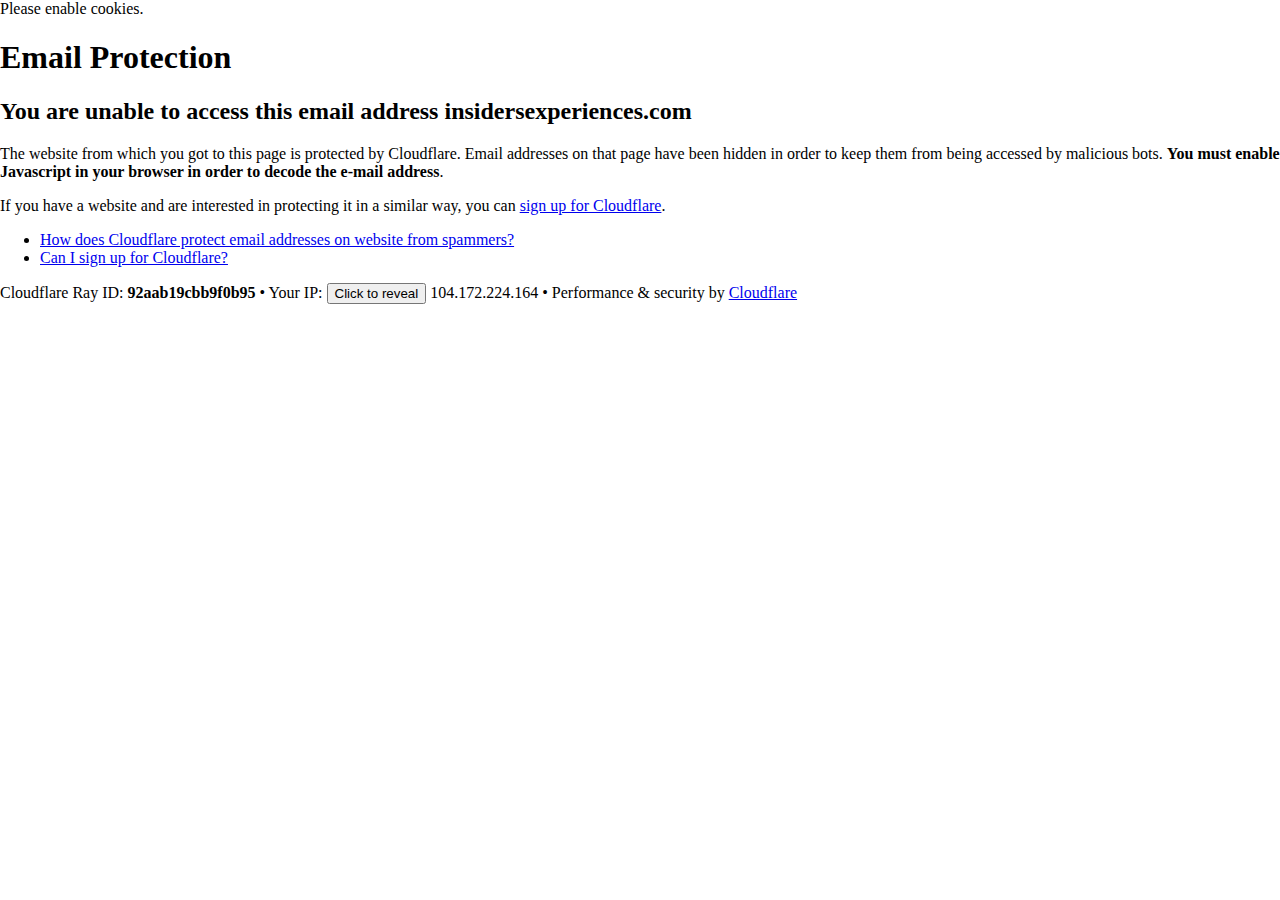
<file: cdn-cgi/l/email-protection.html>
<!DOCTYPE html>
<!--[if lt IE 7]> <html class="no-js ie6 oldie" lang="en-US"> <![endif]-->
<!--[if IE 7]>    <html class="no-js ie7 oldie" lang="en-US"> <![endif]-->
<!--[if IE 8]>    <html class="no-js ie8 oldie" lang="en-US"> <![endif]-->
<!--[if gt IE 8]><!--> <html class="no-js" lang="en-US"> <!--<![endif]-->
<head>
<title>Email Protection | Cloudflare</title>
<meta charset="UTF-8" />
<meta http-equiv="Content-Type" content="text/html; charset=UTF-8" />
<meta http-equiv="X-UA-Compatible" content="IE=Edge" />
<meta name="robots" content="noindex, nofollow" />
<meta name="viewport" content="width=device-width,initial-scale=1" />
<link rel="stylesheet" id="cf_styles-css" href="https://www.insidersexperiences.com/cdn-cgi/styles/cf.errors.css" />
<!--[if lt IE 9]><link rel="stylesheet" id='cf_styles-ie-css' href="/cdn-cgi/styles/cf.errors.ie.css" /><![endif]-->
<style>body{margin:0;padding:0}</style>


<!--[if gte IE 10]><!-->
<script>
  if (!navigator.cookieEnabled) {
    window.addEventListener('DOMContentLoaded', function () {
      var cookieEl = document.getElementById('cookie-alert');
      cookieEl.style.display = 'block';
    })
  }
</script>
<!--<![endif]-->


</head>
<body>
  <div id="cf-wrapper">
    <div class="cf-alert cf-alert-error cf-cookie-error" id="cookie-alert" data-translate="enable_cookies">Please enable cookies.</div>
    <div id="cf-error-details" class="cf-error-details-wrapper">
      <div class="cf-wrapper cf-header cf-error-overview">
        <h1 data-translate="block_headline">Email Protection</h1>
        <h2 class="cf-subheadline"><span data-translate="unable_to_access">You are unable to access this email address</span> insidersexperiences.com</h2>
      </div><!-- /.header -->

      <div class="cf-section cf-wrapper">
        <div class="cf-columns two">
          <div class="cf-column">
            <p>The website from which you got to this page is protected by Cloudflare. Email addresses on that page have been hidden in order to keep them from being accessed by malicious bots. <strong>You must enable Javascript in your browser in order to decode the e-mail address</strong>.</p>
            <p>If you have a website and are interested in protecting it in a similar way, you can <a rel="noopener noreferrer" href="https://www.cloudflare.com/sign-up?utm_source=email_protection">sign up for Cloudflare</a>.</p>
          </div>

          <div class="cf-column">
            <div class="grid_4">
              <div class="rail">
                  <div class="panel">
                      <ul class="nobullets">
                        <li><a rel="noopener noreferrer" class="modal-link-faq" href="https://support.cloudflare.com/hc/en-us/articles/200170016-What-is-Email-Address-Obfuscation-">How does Cloudflare protect email addresses on website from spammers?</a></li>
                        <li><a rel="noopener noreferrer" class="modal-link-faq" href="https://support.cloudflare.com/hc/en-us/categories/200275218-Getting-Started">Can I sign up for Cloudflare?</a></li>
                    </ul>
                </div>
              </div>
            </div>
          </div>
        </div>
      </div><!-- /.section -->

      <div class="cf-error-footer cf-wrapper w-240 lg:w-full py-10 sm:py-4 sm:px-8 mx-auto text-center sm:text-left border-solid border-0 border-t border-gray-300">
  <p class="text-13">
    <span class="cf-footer-item sm:block sm:mb-1">Cloudflare Ray ID: <strong class="font-semibold">92aab19cbb9f0b95</strong></span>
    <span class="cf-footer-separator sm:hidden">&bull;</span>
    <span id="cf-footer-item-ip" class="cf-footer-item hidden sm:block sm:mb-1">
      Your IP:
      <button type="button" id="cf-footer-ip-reveal" class="cf-footer-ip-reveal-btn">Click to reveal</button>
      <span class="hidden" id="cf-footer-ip">104.172.224.164</span>
      <span class="cf-footer-separator sm:hidden">&bull;</span>
    </span>
    <span class="cf-footer-item sm:block sm:mb-1"><span>Performance &amp; security by</span> <a rel="noopener noreferrer" href="https://www.cloudflare.com/5xx-error-landing" id="brand_link" target="_blank">Cloudflare</a></span>
    
  </p>
  <script>(function(){function d(){var b=a.getElementById("cf-footer-item-ip"),c=a.getElementById("cf-footer-ip-reveal");b&&"classList"in b&&(b.classList.remove("hidden"),c.addEventListener("click",function(){c.classList.add("hidden");a.getElementById("cf-footer-ip").classList.remove("hidden")}))}var a=document;document.addEventListener&&a.addEventListener("DOMContentLoaded",d)})();</script>
</div><!-- /.error-footer -->


    </div><!-- /#cf-error-details -->
  </div><!-- /#cf-wrapper -->

  <script>
  window._cf_translation = {};
  
  
</script>

</body>
</html>
</file>
<file: wp-content/themes/insiders/css/style.css>
:root{--primary:#333333;--secondary:#F6F6EF;--tertiary:#000000;--quaternary:#000000;--text:#333333;--accent:#0079e8;--hover:#ef343b;--focus:#93c0ee;--white:#ffffff;--black:#000000;--gray:#727d86;--gray-light:#f2f4f4;--gray-dark:#333333;--green:#00c100;--red:#ef343b;--font-size-html:10px;--font-size:2rem;--line-height:1.2;--font-family:Courier,"Courier New",monospace;--font-title:"Integral CF",-apple-system,BlinkMacSystemFont,"Segoe UI",Roboto,"Helvetica Neue",Arial,"Noto Sans",sans-serif,"Apple Color Emoji","Segoe UI Emoji","Segoe UI Symbol","Noto Color Emoji";--duration:0.2s;--function:cubic-bezier(0.4,0.0,0.2,1);--container:110.8rem;--gap:2rem;--radius:0.5rem;--overlay:rgba(0,0,0,0.8);--shadow:0 2px 6px -2px rgba(22,22,19,0.1);--z-index-modal:5000;--z-index-overlay:3000}*,:after,:before{-webkit-box-sizing:border-box;box-sizing:border-box}html{height:100%;font-size:var(--font-size-html);background-color:var(--secondary);-webkit-text-size-adjust:100%;-webkit-tap-highlight-color:rgba(0,0,0,0);scroll-behavior:smooth}article,aside,figcaption,figure,footer,header,hgroup,main,nav,section{display:block}body{margin:0;font-family:var(--font-family);font-size:var(--font-size);line-height:var(--line-height);color:var(--text);text-align:left;background-color:var(--secondary);height:100%}:focus{outline:none}[tabindex="-1"]:focus{outline:0!important}hr{-webkit-box-sizing:content-box;box-sizing:content-box;height:0;overflow:visible}h1,h2,h3,h4,h5,h6{margin-top:0;margin-bottom:0.5rem}p{margin-top:0;margin-bottom:1rem}abbr[data-original-title],abbr[title]{text-decoration:underline;-webkit-text-decoration:underline dotted;text-decoration:underline dotted;cursor:help;border-bottom:0;-webkit-text-decoration-skip-ink:none;text-decoration-skip-ink:none}dl,ol,ul{margin-top:0;margin-bottom:1rem}ol ol,ol ul,ul ol,ul ul{margin-bottom:0}dt{font-weight:700}dd{margin-bottom:0.5rem;margin-left:0}blockquote{margin:0 0 1rem}b,strong{font-weight:bold}small{font-size:80%}sub,sup{position:relative;font-size:75%;line-height:0;vertical-align:baseline}sub{bottom:-0.25em}sup{top:-0.5em}a{color:var(--primary);text-decoration:none;background-color:transparent;-webkit-transition:color var(--duration) var(--function),background-color var(--duration) var(--function),border-color var(--duration) var(--function);transition:color var(--duration) var(--function),background-color var(--duration) var(--function),border-color var(--duration) var(--function);will-change:color,background-color,border-color}a:hover{color:var(--hover)}a.underline{text-decoration:underline}a:not([href]):not([tabindex]){color:inherit;text-decoration:none}a:not([href]):not([tabindex]):focus,a:not([href]):not([tabindex]):hover{color:inherit;text-decoration:none}code,kbd,pre,samp{font-family:SFMono-Regular,Menlo,Monaco,Consolas,"Liberation Mono","Courier New",monospace;font-size:1em}pre{margin-top:0;margin-bottom:1rem;overflow:auto}figure{margin:0 0 1rem}img{vertical-align:middle;border-style:none}svg{overflow:hidden;vertical-align:middle}table{border-collapse:collapse}caption{padding-top:0.75rem;padding-bottom:0.75rem;color:var(--gray-dark);text-align:left;caption-side:bottom}th{text-align:inherit}label{display:inline-block;margin-bottom:0.5rem}button{border-radius:0}button,input,optgroup,select,textarea{margin:0;font-family:inherit;font-size:inherit;line-height:inherit}button,input{overflow:visible}button,select{text-transform:none}select{word-wrap:normal}[type=button],[type=reset],[type=submit],button{-webkit-appearance:button}[type=button]:not(:disabled),[type=reset]:not(:disabled),[type=submit]:not(:disabled),button:not(:disabled){cursor:pointer}[type=button]::-moz-focus-inner,[type=reset]::-moz-focus-inner,[type=submit]::-moz-focus-inner,button::-moz-focus-inner{padding:0;border-style:none}input[type=checkbox],input[type=radio]{-webkit-box-sizing:border-box;box-sizing:border-box;padding:0}input[type=date],input[type=datetime-local],input[type=month],input[type=time]{-webkit-appearance:listbox}textarea{overflow:auto;resize:vertical}fieldset{min-width:0;padding:0;margin:0;border:0}legend{display:block;width:100%;max-width:100%;padding:0;margin-bottom:0.5rem;font-size:1.5rem;line-height:inherit;color:inherit;white-space:normal}progress{vertical-align:baseline}[type=number]::-webkit-inner-spin-button,[type=number]::-webkit-outer-spin-button{height:auto}[type=search]{outline-offset:-2px;-webkit-appearance:none}[type=search]::-webkit-search-decoration{-webkit-appearance:none}::-webkit-file-upload-button{font:inherit;-webkit-appearance:button}output{display:inline-block}summary{display:list-item;cursor:pointer}template{display:none}[hidden]{display:none!important}img{display:block;max-width:100%;width:auto;height:auto}.map-canvas img{max-width:none}.clear{clear:both;display:block;line-height:0;height:0;font-size:0}.clearfix:after{clear:both;content:"";display:table}.alignleft{float:left!important}.alignright{float:right!important}.aligncenter{margin-left:auto!important;margin-right:auto!important}.overflow-hidden{overflow:hidden;display:block}.nowrap{white-space:nowrap}.content-box{-webkit-box-sizing:content-box;box-sizing:content-box}.wysiwyg{padding:3rem 0;font-size:1.4rem}.wysiwyg a{text-decoration:underline;word-break:break-all;word-break:break-word;-webkit-hyphens:auto;-ms-hyphens:auto;hyphens:auto}.wysiwyg table{font-size:1.2rem}.wysiwyg table td,.wysiwyg table th{padding:0.5rem}@font-face{font-family:"Integral CF";src:url("/wp-content/themes/insiders/fonts/IntegralCF-Bold.woff2") format("woff2"),url("/wp-content/themes/insiders/fonts/IntegralCF-Bold.woff") format("woff");font-weight:bold;font-style:normal;font-display:swap}@font-face{font-family:"Integral CF";src:url("/wp-content/themes/insiders/fonts/IntegralCF-Regular.woff2") format("woff2"),url("/wp-content/themes/insiders/fonts/IntegralCF-Regular.woff") format("woff");font-weight:normal;font-style:normal;font-display:swap}.main-site{min-height:100%;overflow:hidden;display:-webkit-box;display:-ms-flexbox;display:flex;-webkit-box-orient:vertical;-webkit-box-direction:normal;-ms-flex-direction:column;flex-direction:column}.container{max-width:var(--container);margin-left:auto;margin-right:auto;padding-left:1.4rem;padding-right:1.4rem}.error{color:var(--red)!important;border-color:var(--red)!important}.success{color:var(--green)!important;border-color:var(--green)!important}.disabled{opacity:0.3!important;color:var(--gray)!important;border-color:var(--gray)!important;cursor:default!important}input.input-text,select.select,textarea.textarea{width:100%;border-radius:0;-webkit-transition:color var(--duration) var(--function),background-color var(--duration) var(--function),border-color var(--duration) var(--function);transition:color var(--duration) var(--function),background-color var(--duration) var(--function),border-color var(--duration) var(--function);will-change:color,background-color,border-color}textarea.textarea{resize:none;font-family:var(--font-family);overflow:auto;height:auto}select.select{-webkit-appearance:none;-moz-appearance:none;appearance:none;border-radius:0}select.select::-ms-expand{display:none}.checkbox,.radio{display:block}.checkbox input,.radio input{display:none}.checkbox input:disabled+label,.radio input:disabled+label{opacity:0.3}.checkbox label,.radio label{-webkit-user-select:none;-moz-user-select:none;-ms-user-select:none;user-select:none}a.button,button.button,input.button{display:inline-block;-webkit-transition:color var(--duration) var(--function),background-color var(--duration) var(--function),border-color var(--duration) var(--function);transition:color var(--duration) var(--function),background-color var(--duration) var(--function),border-color var(--duration) var(--function);will-change:color,background-color,border-color}.header-site{-webkit-box-flex:0;-ms-flex:0 0 auto;flex:0 0 auto;max-width:100%;position:fixed;left:0;right:0;top:0;height:4.8rem;z-index:var(--z-index-overlay);-webkit-transition:all var(--duration) var(--function);transition:all var(--duration) var(--function)}.header-site.fixed{background-color:var(--primary)}.header-site.fixed .logo{left:0;-webkit-transform:translate3d(1.7rem,1.4rem,0);transform:translate3d(1.7rem,1.4rem,0);max-width:10.8rem}.logo{-webkit-transform:translate3d(-50%,4.6rem,0);transform:translate3d(-50%,4.6rem,0);left:50%;position:absolute;max-width:18.9rem;-webkit-transition:all var(--duration) var(--function);transition:all var(--duration) var(--function)}.menu{margin:0;padding:0 0 4.6rem;list-style:none}.menu>li{margin-top:4.6rem}.menu>li:hover>ul{display:block}.menu>li>ul{display:none;position:absolute;left:0;top:100%}.navigation{font-family:var(--font-title);font-size:3.2rem;line-height:1.2;text-align:center;padding:2rem;display:none;position:fixed;left:0;right:0;top:0;bottom:0;overflow:auto;background-color:var(--secondary);z-index:var(--z-index-overlay)}.navigation-toggle{position:absolute;right:0.7rem;top:0.8rem;width:3.2rem;height:3.2rem;z-index:5050;font-size:0;padding:0;color:transparent;border:0;background:transparent;z-index:var(--z-index-overlay)}.navigation-toggle-icon{position:absolute;top:50%;left:6px;right:6px;height:2px;background:var(--secondary);-webkit-transform:translate3d(0,-50%,0);transform:translate3d(0,-50%,0);-webkit-transition:background-color var(--duration) var(--function);transition:background-color var(--duration) var(--function)}.navigation-toggle-icon:after,.navigation-toggle-icon:before{content:"";position:absolute;top:0;left:0;right:0;height:100%;background:var(--secondary);-webkit-transform:translate3d(0,-6px,0);transform:translate3d(0,-6px,0);-webkit-transition:-webkit-transform var(--duration) var(--function);transition:-webkit-transform var(--duration) var(--function);transition:transform var(--duration) var(--function);transition:transform var(--duration) var(--function),-webkit-transform var(--duration) var(--function);will-change:transform}.navigation-toggle-icon:after{-webkit-transform:translate3d(0,6px,0);transform:translate3d(0,6px,0)}.navigation-open{overflow:hidden}.navigation-open .navigation{display:block}.navigation-open .navigation-toggle-icon{background-color:transparent}.navigation-open .navigation-toggle-icon:after{background-color:var(--primary);-webkit-transform:rotate(-45deg);transform:rotate(-45deg)}.navigation-open .navigation-toggle-icon:before{background-color:var(--primary);-webkit-transform:rotate(45deg);transform:rotate(45deg)}.footer-site{-webkit-box-flex:0;-ms-flex:0 0 auto;flex:0 0 auto;max-width:100%}.contact{padding:4.5rem 0;background:var(--primary);color:var(--secondary);text-align:center;font-size:1.4rem;line-height:1.15}.contact-email{font-size:1.6rem;margin-bottom:5.8rem}.contact h4{font-family:var(--font-title);font-size:3.2rem;font-weight:bold;margin:0 0 1.5rem}.contact p{margin:0 0 1.6rem}.contact a{color:var(--secondary)}.contact a:hover{color:var(--hover)}.contact ul{margin:0;padding:0;list-style:none}.content-site{-webkit-box-flex:1;-ms-flex:1 0 auto;flex:1 0 auto;max-width:100%}.hero{position:relative;min-height:100vh;display:-webkit-box;display:-ms-flexbox;display:flex;-webkit-box-align:end;-ms-flex-align:end;align-items:flex-end}.hero-background{position:absolute;left:0;right:0;top:0;bottom:0}.hero-background img,.hero-background video{width:100%;height:100%;position:absolute;left:0;top:0;-o-object-fit:cover;object-fit:cover}.hero-background:before{content:"";position:absolute;left:0;right:0;top:0;height:33.727%;background:-webkit-gradient(linear,left top,left bottom,color-stop(19.27%,#333333),to(rgba(51,51,51,0)));background:linear-gradient(180deg,#333333 19.27%,rgba(51,51,51,0) 100%);z-index:2}.hero-background:after{height:57.74%;content:"";position:absolute;left:0;right:0;bottom:0;background:-webkit-gradient(linear,left bottom,left top,color-stop(50%,#333333),to(rgba(51,51,51,0)));background:linear-gradient(0deg,#333333 50%,rgba(51,51,51,0) 100%);z-index:2}.hero-container{position:relative;z-index:3;color:var(--secondary);text-align:center;padding-top:25rem}.hero-container h1{letter-spacing:0.1rem;font-family:var(--font-title);font-size:2rem;font-weight:normal;margin:0 0 2.6rem}.feature{-webkit-box-flex:0;-ms-flex:0 0 33.333333%;flex:0 0 33.333333%;max-width:33.333333%;padding:0 0.9rem;font-size:1.4rem;line-height:1.15;margin-bottom:2.5rem}.feature figure{display:block;max-width:9.6rem;margin:0 auto 0.9rem}.feature img{display:block;width:100%;height:auto;margin:0 auto}.features{display:-webkit-box;display:-ms-flexbox;display:flex;-ms-flex-wrap:wrap;flex-wrap:wrap;padding:0 0.3rem 3.1rem}.feature h2{font-size:100%;font-weight:normal;margin:0}.work{line-height:1.15}.work figure{display:block;margin:0 0 0.9rem}.work img{width:100%;height:auto;display:block;margin:0}.work-item{margin-bottom:2.6rem}.work-item-featured figure{margin-left:-1.4rem;margin-right:-1.4rem}.work-item-featured .work-description h3{font-size:4.8rem;line-height:0.9}.work-description{font-size:1.6rem}.work-description p{margin:0 0 1.8rem}.work-description h3{font-size:3.6rem;font-weight:normal;font-family:var(--font-title);margin:0 0 1.1rem}.page-inside{height:13rem;background:var(--primary)}.client{-webkit-box-flex:0;-ms-flex:0 0 33.333333%;flex:0 0 33.333333%;max-width:33.333333%;margin-bottom:0.6rem;padding:0 1.2rem}.clients{padding-top:2rem;padding-bottom:2.9rem}.clients h4{text-align:center;font-weight:normal;font-family:var(--font-title);margin:0 0 2.2rem;line-height:0.9;font-size:2rem}.clients-list{margin-left:-1.2rem;margin-right:-1.2rem;display:-webkit-box;display:-ms-flexbox;display:flex;-ms-flex-wrap:wrap;flex-wrap:wrap;-webkit-box-align:center;-ms-flex-align:center;align-items:center;-webkit-box-pack:center;-ms-flex-pack:center;justify-content:center}.client a{display:block;-webkit-transition:opacity var(--duration) var(--function);transition:opacity var(--duration) var(--function)}.client a img{display:block;width:100%;height:auto;margin:0}.client a:hover{opacity:0.8}@media (min-width:992px){.header-site{height:7.2rem}.header-site.fixed .logo{max-width:16.7rem;-webkit-transform:translate3d(3.3rem,2.1rem,0);transform:translate3d(3.3rem,2.1rem,0)}.logo{-webkit-transform:translate3d(-50%,15.9rem,0);transform:translate3d(-50%,15.9rem,0);max-width:58.7rem}.navigation{position:absolute;display:block;background-color:transparent;top:0.7rem;right:1.2rem;left:auto;bottom:auto;font-size:1.6rem}.navigation a{color:var(--secondary)}.navigation a:hover{color:var(--hover)}.navigation-toggle{display:none}.menu{display:-webkit-box;display:-ms-flexbox;display:flex;padding:0}.menu>li{margin:0 1.4rem 0 0}.hero-background:before{height:35%;background:-webkit-gradient(linear,left top,left bottom,color-stop(25%,#333333),to(rgba(51,51,51,0)));background:linear-gradient(180deg,#333333 25%,rgba(51,51,51,0) 100%)}.hero-background:after{height:50%;background:-webkit-gradient(linear,left bottom,left top,color-stop(25%,#333333),to(rgba(51,51,51,0)));background:linear-gradient(0deg,#333333 25%,rgba(51,51,51,0) 100%)}.hero-container{padding-top:40rem;padding-bottom:5.2rem}.hero-container h1{font-size:4.8rem;letter-spacing:0.05em;margin-bottom:5.2rem}.feature{margin-bottom:0;padding:0 2.1rem;-webkit-box-flex:0;-ms-flex:0 0 16.6666666667%;flex:0 0 16.6666666667%;max-width:16.6666666667%}.features{margin-left:-2.1rem;margin-right:-2.1rem}.feature figure{max-width:14.4rem;margin-bottom:1.4rem}.feature h2{font-size:2rem}.work{padding-top:8.9rem;padding-bottom:9rem}.work-item-featured{margin-bottom:6.8rem}.work-item-featured figure{margin-left:0;margin-right:0;margin-bottom:1.7rem}.work-item-featured .work-description{padding-top:0}.work-item-featured .work-description h3{max-width:58rem;margin-bottom:2.6rem}.work-item-block{display:-webkit-box;display:-ms-flexbox;display:flex;-webkit-box-align:center;-ms-flex-align:center;align-items:center;-webkit-box-orient:horizontal;-webkit-box-direction:reverse;-ms-flex-direction:row-reverse;flex-direction:row-reverse;margin-bottom:0}.work-item-block .work-description{padding-right:5rem}.work-item-block figure{-webkit-box-flex:0;-ms-flex:0 0 50%;flex:0 0 50%;max-width:50%;margin:0}.work-item-block-revert{display:-webkit-box;display:-ms-flexbox;display:flex;-webkit-box-align:center;-ms-flex-align:center;align-items:center;margin-bottom:0}.work-item-block-revert .work-description{padding-left:5rem}.work-item-block-revert figure{-webkit-box-flex:0;-ms-flex:0 0 50%;flex:0 0 50%;max-width:50%;margin:0}.work-description{font-size:2rem;padding-top:2.3rem}.work-description p{margin-bottom:2.3rem}.work-description h3{font-size:4.8rem;margin-bottom:2rem}.contact{padding:12.7rem 0 13.9rem;font-size:2rem}.contact-email{font-size:4.8rem;margin-bottom:7.5rem}.contact p{margin-bottom:2.4rem}.contact h4{font-size:9.6rem;margin-bottom:2.8rem}.page-inside{height:40rem}.wysiwyg{font-size:1.8rem;padding-top:5rem;padding-bottom:5rem}.wysiwyg table{font-size:1.6rem}.wysiwyg table td,.wysiwyg table th{padding:1rem}.client{-webkit-box-flex:16.6666666667%;-ms-flex:16.6666666667%;flex:16.6666666667%;max-width:16.6666666667%;padding:0 1.8rem}.clients{padding-bottom:8rem;padding-top:3rem}.clients h4{font-size:3.6rem;margin-bottom:5rem}.clients-list{margin-left:-1.8rem;margin-right:-1.8rem}}
</file>
<file: wp-content/themes/insiders/woostyles.css>
/*!
* Theme Name: Insiders
* Theme URI: http://www.officialcommunity.com;
* Description: Starter theme for Official Community Websites
* Version: 1.0
* Author: Official Community
* Author URI: http://www.officialcommunity.com
*/.woocommerce .woocommerce-breadcrumb{color:#333;margin-bottom:20px}.woocommerce .woocommerce-breadcrumb a{text-decoration:underline;color:#333 !important}.woocommerce-page select,.woocommerce-page input{max-width:100%}#add_payment_method table.cart td.actions .coupon .input-text,.woocommerce-cart table.cart td.actions .coupon .input-text,.woocommerce-checkout table.cart td.actions .coupon .input-text{float:left;box-sizing:border-box;border:1px solid #d3ced2;padding:0 5px 2px;margin:0 4px 0 0;outline:0}.woocommerce div.product .stock{color:#fff1e6}.product_meta>*{display:block}.woocommerce-loop-product__link h4{color:#333}.woocommerce-loop-product__link:hover h4,.woocommerce-loop-product__link:focus h4{text-decoration:underline;color:#333}.utility-row{display:flex;flex-direction:row;justify-content:space-between;align-items:flex-start;padding-bottom:50px}@media(max-width: 767px){.utility-row{flex-direction:column}}.utility-row .woocommerce-ordering{float:none}.utility-row h3{display:none}.utility-row .sidebar li{padding:0}.store-banner{display:none}.store-home .store-banner,.store-home .store-banner.lazyload,.store-home .store-banner.lazyloading{display:block;margin-bottom:30px;opacity:1}.categories{padding-bottom:10px;margin-bottom:10px;border-bottom:1px solid #333}.categories h3{color:#333}.categories ul{padding-left:0;list-style:none;display:flex;flex-direction:row;justify-content:space-evenly}@media(max-width: 992px){.categories ul{flex-wrap:wrap;justify-content:flex-start}}.categories li{padding:5px;text-decoration:none;text-transform:uppercase;background:#333;transition:background .3s ease;-webkit-appearance:none;border:none;border-radius:4px;line-height:1}.categories li a{color:#333}.categories li:hover{background:#ffb905}.categories li:hover a{color:#333}@media(max-width: 992px){.categories li{margin:5px}}.select2-container--default .select2-selection--single{border:1px solid #24948d !important;border-radius:0px !important;height:44px}.select2-container--default .select2-selection--single .select2-selection__placeholder{color:#444 !important}.select2-container--default{color:#444 !important}.select2-container--default .select2-selection--single .select2-selection__rendered{color:#444;line-height:44px}.select2-container--default .select2-selection--single .select2-selection__arrow{height:43px;position:absolute;top:1px;right:1px;width:20px}.cart-and-currency{display:flex;flex-direction:row;justify-content:flex-end;align-items:flex-start}@media(max-width: 767px){.cart-and-currency{flex-direction:column}}.cart-and-currency select{padding-top:3px;font-size:1.6rem;margin-top:2px;width:200px}.header-cart{padding:2px;margin-right:15px}@media(max-width: 767px){.header-cart{margin-right:0;margin-bottom:10px}}.woocommerce-breadcrumb{display:none}.breadcrumb-after-utility-row .woocommerce-breadcrumb{display:block}.woocommerce .price{padding-top:20px}.woocommerce .addthis_tool,.woocommerce-page .addthis_tool{display:none}.woocommerce-info,.woocommerce-message{border-top-color:#ffb905}@media(max-width: 767px){.woocommerce-info,.woocommerce-message{display:flex;flex-direction:column-reverse}.woocommerce-info a.button,.woocommerce-message a.button{width:-moz-fit-content;width:fit-content}}.woocommerce-message::before,.woocommerce-info::before{color:#ffb905}.product_meta .sku_wrapper,.product_meta .posted_in{display:none}.woocommerce-Tabs-panel--description h2,.woocommerce-Tabs-panel--additional_information,#tab-title-additional_information{display:none}.single-product .qty{padding:0px 2px}.woocommerce .quantity .qty{width:3.631em;text-align:center;height:37px}.woocommerce ul.products li.product .price,.woocommerce div.product p.price,.woocommerce div.product span.price{color:#000}.woocommerce div.product p.price,.woocommerce div.product span.price{color:#333}.woocommerce div.product .woocommerce-tabs{display:flex}@media(max-width: 767px){.woocommerce div.product .woocommerce-tabs{display:block}}.woocommerce div.product .woocommerce-tabs ul.tabs{display:none;margin-right:12px;padding-right:36px}@media(max-width: 992px){.woocommerce div.product .woocommerce-tabs ul.tabs{padding:0}}.woocommerce div.product .woocommerce-tabs ul.tabs::before{border:none}.woocommerce div.product .woocommerce-tabs ul.tabs li{border:none}@media(max-width: 992px){.woocommerce div.product .woocommerce-tabs ul.tabs li{padding-right:1em}}.woocommerce div.product .woocommerce-tabs ul.tabs li a{color:#000;font-size:1.4rem;padding:10px}.woocommerce div.product .woocommerce-tabs ul.tabs li:hover{background:#333}.woocommerce div.product .woocommerce-tabs ul.tabs li:hover a{color:#333}.woocommerce div.product .woocommerce-tabs ul.tabs li::before,.woocommerce div.product .woocommerce-tabs ul.tabs li::after{box-shadow:none;border:none}.woocommerce div.product .woocommerce-tabs ul.tabs li.active{background:#333}.woocommerce div.product .woocommerce-tabs ul.tabs li.active a{color:#333}.woocommerce div.product .woocommerce-tabs ul.tabs li.active::before,.woocommerce div.product .woocommerce-tabs ul.tabs li.active::after{box-shadow:none}.woocommerce div.product .woocommerce-tabs .panel{padding-left:20px}@media(max-width: 767px){.woocommerce div.product .woocommerce-tabs .panel{padding-left:0}}.woocommerce div.product .woocommerce-tabs .panel p:first-of-type{margin-top:0}@media(max-width: 767px){.woocommerce div.product .woocommerce-tabs .panel p:first-of-type{margin-top:20px}}.woocommerce div.product .woocommerce-tabs ul.tabs li{display:inline-block;position:relative;z-index:0;border-radius:0}.woocommerce #respond input#submit,.woocommerce a.button,.woocommerce button.button,.woocommerce input.button .woocommerce #respond input#submit.alt,.woocommerce a.button.alt,.woocommerce button.button.alt,.woocommerce input.button.alt{background-color:#ebe9eb;color:#333;font-size:1.6rem;text-decoration:none;text-transform:uppercase;border-radius:4px}.woocommerce #respond input#submit:hover,.woocommerce a.button:hover,.woocommerce button.button:hover,.woocommerce input.button:hover,.woocommerce #respond input#submit:focus,.woocommerce a.button:focus,.woocommerce button.button:focus,.woocommerce input.button:focus,.woocommerce #respond input#submit.alt:hover,.woocommerce a.button.alt:hover,.woocommerce button.button.alt:hover,.woocommerce input.button.alt:hover,.woocommerce #respond input#submit.alt:focus,.woocommerce a.button.alt:focus,.woocommerce button.button.alt:focus,.woocommerce input.button.alt:focus{background-color:#e1343a;color:#fff}.woocommerce #respond input#submit:hover .jc-svg,.woocommerce a.button:hover .jc-svg,.woocommerce button.button:hover .jc-svg,.woocommerce input.button:hover .jc-svg,.woocommerce #respond input#submit:focus .jc-svg,.woocommerce a.button:focus .jc-svg,.woocommerce button.button:focus .jc-svg,.woocommerce input.button:focus .jc-svg,.woocommerce #respond input#submit.alt:hover .jc-svg,.woocommerce a.button.alt:hover .jc-svg,.woocommerce button.button.alt:hover .jc-svg,.woocommerce input.button.alt:hover .jc-svg,.woocommerce #respond input#submit.alt:focus .jc-svg,.woocommerce a.button.alt:focus .jc-svg,.woocommerce button.button.alt:focus .jc-svg,.woocommerce input.button.alt:focus .jc-svg{fill:#fff}.woocommerce #respond input#submit:focus,.woocommerce a.button:focus,.woocommerce button.button:focus,.woocommerce input.button:focus,.woocommerce #respond input#submit.alt:focus,.woocommerce a.button.alt:focus,.woocommerce button.button.alt:focus,.woocommerce input.button.alt:focus{outline:1px dotted #000}.jc-svg{width:15px;height:11px;fill:#000;margin-right:5px}.header-cart a.button{padding-top:11 px;padding-bottom:11 px;margin-top:-2 px}.woocommerce #respond input#submit.disabled,.woocommerce #respond input#submit:disabled[disabled],.woocommerce a.button.disabled,.woocommerce a.button:disabled,.woocommerce a.button:disabled[disabled],.woocommerce button.button.disabled,.woocommerce button.button:disabled,.woocommerce button.button:disabled[disabled],.woocommerce input.button.disabled,.woocommerce input.button:disabled,.woocommerce #respond input#submit.disabled:hover,.woocommerce #respond input#submit:disabled[disabled]:hover,.woocommerce a.button.disabled:hover,.woocommerce a.button:disabled:hover,.woocommerce a.button:disabled[disabled]:hover,.woocommerce button.button.disabled:hover,.woocommerce button.button:disabled:hover,.woocommerce button.button:disabled[disabled]:hover,.woocommerce input.button.disabled:hover,.woocommerce input.button:disabled:hover,.woocommerce #respond input#submit.disabled:focus,.woocommerce #respond input#submit:disabled[disabled]:focus,.woocommerce a.button.disabled:focus,.woocommerce a.button:disabled:focus,.woocommerce a.button:disabled[disabled]:focus,.woocommerce button.button.disabled:focus,.woocommerce button.button:disabled:focus,.woocommerce button.button:disabled[disabled]:focus,.woocommerce input.button.disabled:focus,.woocommerce input.button:disabled:focus{color:#333;background:#ebe9eb;padding-bottom:11.8px}.woocommerce #respond input#submit.alt.disabled,.woocommerce #respond input#submit.alt.disabled:hover,.woocommerce #respond input#submit.alt:disabled,.woocommerce #respond input#submit.alt:disabled:hover,.woocommerce #respond input#submit.alt:disabled[disabled],.woocommerce #respond input#submit.alt:disabled[disabled]:hover,.woocommerce a.button.alt.disabled,.woocommerce a.button.alt.disabled:hover,.woocommerce a.button.alt:disabled,.woocommerce a.button.alt:disabled:hover,.woocommerce a.button.alt:disabled[disabled],.woocommerce a.button.alt:disabled[disabled]:hover,.woocommerce button.button.alt.disabled,.woocommerce button.button.alt.disabled:hover,.woocommerce button.button.alt:disabled,.woocommerce button.button.alt:disabled:hover,.woocommerce button.button.alt:disabled[disabled],.woocommerce button.button.alt:disabled[disabled]:hover,.woocommerce input.button.alt.disabled,.woocommerce input.button.alt.disabled:hover,.woocommerce input.button.alt:disabled,.woocommerce input.button.alt:disabled:hover,.woocommerce input.button.alt:disabled[disabled],.woocommerce input.button.alt:disabled[disabled]:hover{background:#000;color:#000;padding-bottom:11.8px}.woocommerce:where(body:not(.woocommerce-block-theme-has-button-styles)) #respond input#submit,.woocommerce:where(body:not(.woocommerce-block-theme-has-button-styles)) a.button,.woocommerce:where(body:not(.woocommerce-block-theme-has-button-styles)) button.button,.woocommerce:where(body:not(.woocommerce-block-theme-has-button-styles)) input.button,:where(body:not(.woocommerce-block-theme-has-button-styles)) .woocommerce #respond input#submit,:where(body:not(.woocommerce-block-theme-has-button-styles)) .woocommerce a.button,:where(body:not(.woocommerce-block-theme-has-button-styles)) .woocommerce button.button,:where(body:not(.woocommerce-block-theme-has-button-styles)) .woocommerce input.button{font-size:100%;margin:0;line-height:1;cursor:pointer;position:relative;text-decoration:none;overflow:visible;padding:.618em 1em;font-weight:700;border-radius:3px;left:auto;color:#515151;background-color:#ebe9eb;border:0;display:inline-block;background-image:none;box-shadow:none;text-shadow:none}.woocommerce:where(body:not(.woocommerce-block-theme-has-button-styles)) #respond input#submit:hover,.woocommerce:where(body:not(.woocommerce-block-theme-has-button-styles)) #respond input#submit:focus,.woocommerce:where(body:not(.woocommerce-block-theme-has-button-styles)) a.button:hover,.woocommerce:where(body:not(.woocommerce-block-theme-has-button-styles)) a.button:focus,.woocommerce:where(body:not(.woocommerce-block-theme-has-button-styles)) button.button:hover,.woocommerce:where(body:not(.woocommerce-block-theme-has-button-styles)) button.button:focus,.woocommerce:where(body:not(.woocommerce-block-theme-has-button-styles)) input.button:hover,.woocommerce:where(body:not(.woocommerce-block-theme-has-button-styles)) input.button:focus,:where(body:not(.woocommerce-block-theme-has-button-styles)) .woocommerce #respond input#submit:hover,:where(body:not(.woocommerce-block-theme-has-button-styles)) .woocommerce #respond input#submit:focus,:where(body:not(.woocommerce-block-theme-has-button-styles)) .woocommerce a.button:hover,:where(body:not(.woocommerce-block-theme-has-button-styles)) .woocommerce a.button:focus,:where(body:not(.woocommerce-block-theme-has-button-styles)) .woocommerce button.button:hover,:where(body:not(.woocommerce-block-theme-has-button-styles)) .woocommerce button.button:focus,:where(body:not(.woocommerce-block-theme-has-button-styles)) .woocommerce input.button:hover,:where(body:not(.woocommerce-block-theme-has-button-styles)) .woocommerce input.button:focus{color:#fff;background-color:#e1343a}.woocommerce:where(body:not(.woocommerce-block-theme-has-button-styles)) #respond input#submit:hover svg,.woocommerce:where(body:not(.woocommerce-block-theme-has-button-styles)) #respond input#submit:focus svg,.woocommerce:where(body:not(.woocommerce-block-theme-has-button-styles)) a.button:hover svg,.woocommerce:where(body:not(.woocommerce-block-theme-has-button-styles)) a.button:focus svg,.woocommerce:where(body:not(.woocommerce-block-theme-has-button-styles)) button.button:hover svg,.woocommerce:where(body:not(.woocommerce-block-theme-has-button-styles)) button.button:focus svg,.woocommerce:where(body:not(.woocommerce-block-theme-has-button-styles)) input.button:hover svg,.woocommerce:where(body:not(.woocommerce-block-theme-has-button-styles)) input.button:focus svg,:where(body:not(.woocommerce-block-theme-has-button-styles)) .woocommerce #respond input#submit:hover svg,:where(body:not(.woocommerce-block-theme-has-button-styles)) .woocommerce #respond input#submit:focus svg,:where(body:not(.woocommerce-block-theme-has-button-styles)) .woocommerce a.button:hover svg,:where(body:not(.woocommerce-block-theme-has-button-styles)) .woocommerce a.button:focus svg,:where(body:not(.woocommerce-block-theme-has-button-styles)) .woocommerce button.button:hover svg,:where(body:not(.woocommerce-block-theme-has-button-styles)) .woocommerce button.button:focus svg,:where(body:not(.woocommerce-block-theme-has-button-styles)) .woocommerce input.button:hover svg,:where(body:not(.woocommerce-block-theme-has-button-styles)) .woocommerce input.button:focus svg{fill:#fff}.product_meta a{color:#000;text-decoration:underline}.woocommerce nav.woocommerce-pagination ul li span.screen-reader-text,.woocommerce nav.woocommerce-pagination ul li a.page-numbers span{padding:0}.woocommerce .addtoany_header,.woocommerce .a2a_kit{display:none}.wcppec-checkout-buttons__separator{opacity:1}.woocommerce table.shop_table{border:1px solid #333}.woocommerce table.shop_table td{border-color:#333}.woocommerce table.shop_table.woocommerce-checkout-review-order-table th,.woocommerce table.shop_table.woocommerce-checkout-review-order-table td{border-color:#333}#add_payment_method table.cart img,.woocommerce-cart table.cart img,.woocommerce-checkout table.cart img{width:50px}.woocommerce-page .legal-page a{color:#333}.woocommerce-page .legal-page:hover,.woocommerce-page .legal-page:focus{color:#333}.woocommerce-page .legal-page .woocommerce-privacy-policy-link,.woocommerce-page .legal-page .showcoupon{color:#333}.woocommerce-page .legal-page .woocommerce-privacy-policy-link:hover,.woocommerce-page .legal-page .woocommerce-privacy-policy-link:focus,.woocommerce-page .legal-page .showcoupon:hover,.woocommerce-page .legal-page .showcoupon:focus{color:#ffb905}.woocommerce-page .legal-page table,.woocommerce-page .legal-page ol,.woocommerce-page .legal-page ul{color:#333}.woocommerce-page .legal-page ul h3{color:#fff1e6}.woocommerce-page .legal-page .woocommerce-error,.woocommerce-page .legal-page .woocommerce-error *{color:red}.woocommerce-page .legal-page .woocommerce-checkout-payment p,.woocommerce-page .legal-page .woocommerce-checkout-payment table,.woocommerce-page .legal-page .woocommerce-checkout-payment ol,.woocommerce-page .legal-page .woocommerce-checkout-payment ul{color:#333}.woocommerce-checkout #payment{background:#fff}.woocommerce-checkout-payment{margin-top:20px;color:#333;background:#fff}.woocommerce-checkout-payment p{color:#333}.woocommerce-page .legal-page td.product-name a{color:#333}.woocommerce-additional-fields,#billing_company_field,#shipping_company_field{display:none}.woocommerce-page table.cart td.actions .input-text{width:inherit}.checkout_coupon:after{content:" ";visibility:hidden;display:block;height:0;clear:both}.woocommerce-LoopProduct-link,.woocommerce-loop-product__link{display:block}.woocommerce-LoopProduct-link:focus,.woocommerce-loop-product__link:focus{outline:1px solid #000}.woocommerce .page-title{font-size:3.6rem;margin-bottom:10px}.woocommerce a.added_to_cart{display:block;width:inherit;black-space:nowrap;margin-top:8px}.related h2{font-size:2em}#add_payment_method .cart-collaterals .cart_totals table small,.woocommerce-cart .cart-collaterals .cart_totals table small,.woocommerce-checkout .cart-collaterals .cart_totals table small{color:#fff1e6}.woocommerce-page .home-slide-full-width-linked-image img{-o-object-fit:contain;object-fit:contain;width:100%;height:350px}.woocommerce ul.products li.product,.woocommerce-page ul.products li.product{border-radius:0;border:1px solid #333;background-color:rgba(0,0,0,0);padding:10px}.woocommerce ul.products li.product .woocommerce-loop-category__title,.woocommerce ul.products li.product .woocommerce-loop-product__title,.woocommerce ul.products li.product h3{padding:.5em 0;margin:0;font-size:1.2em}.woocommerce form .form-row input.input-text,.woocommerce form .form-row textarea{height:40px}
/*# sourceMappingURL=woostyles.css.map */
</file>
